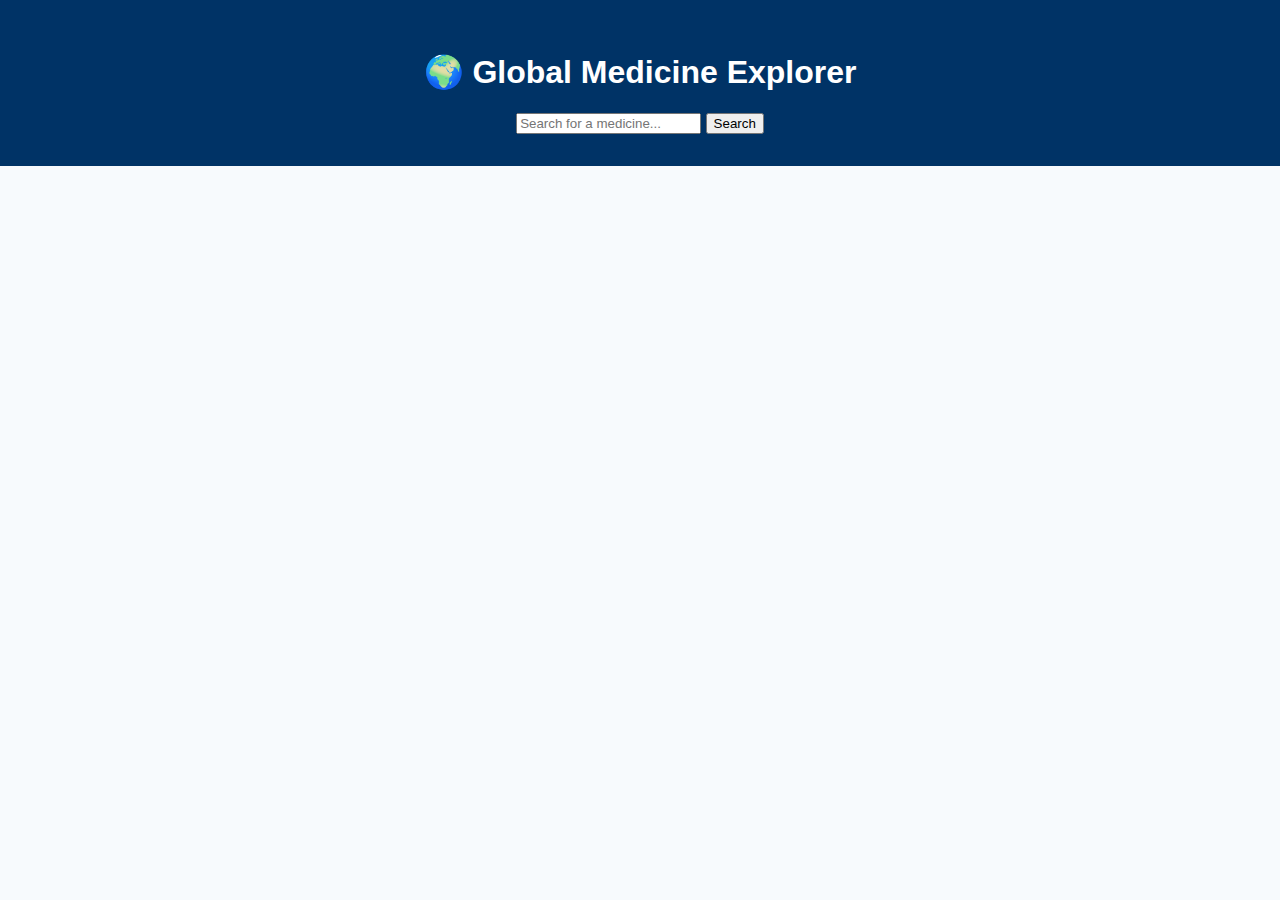
<file: src/index.html>
<!DOCTYPE html>
<html lang="en">
<head>
  <meta charset="UTF-8">
  <title>Global Medicine Explorer</title>
  <link rel="stylesheet" href="styles.css">
  <script defer src="app.js"></script>
</head>
<body>
  <header>
    <h1>🌍 Global Medicine Explorer</h1>
    <input type="text" id="searchInput" placeholder="Search for a medicine...">
    <button id="searchBtn">Search</button>
  </header>
  <main>
    <div id="medicineList"></div>
  </main>
</body>
</html>
</file>
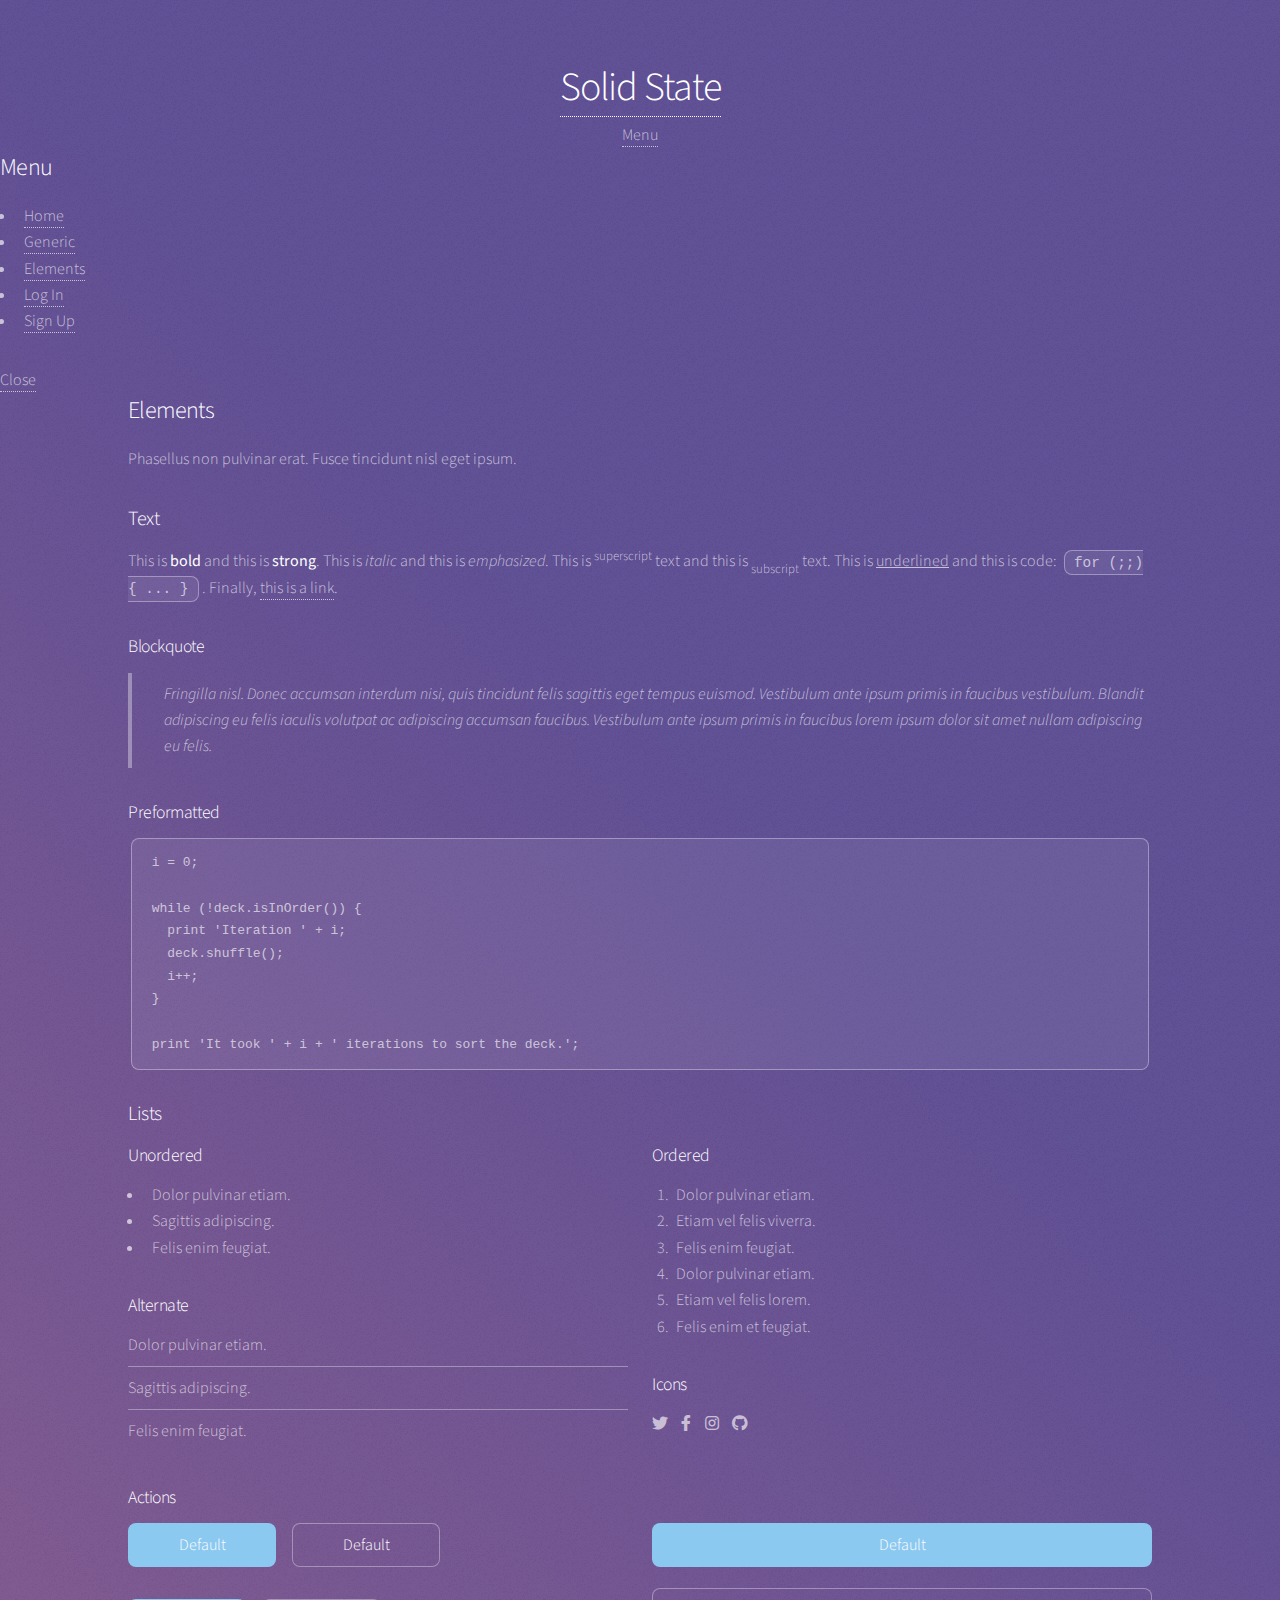
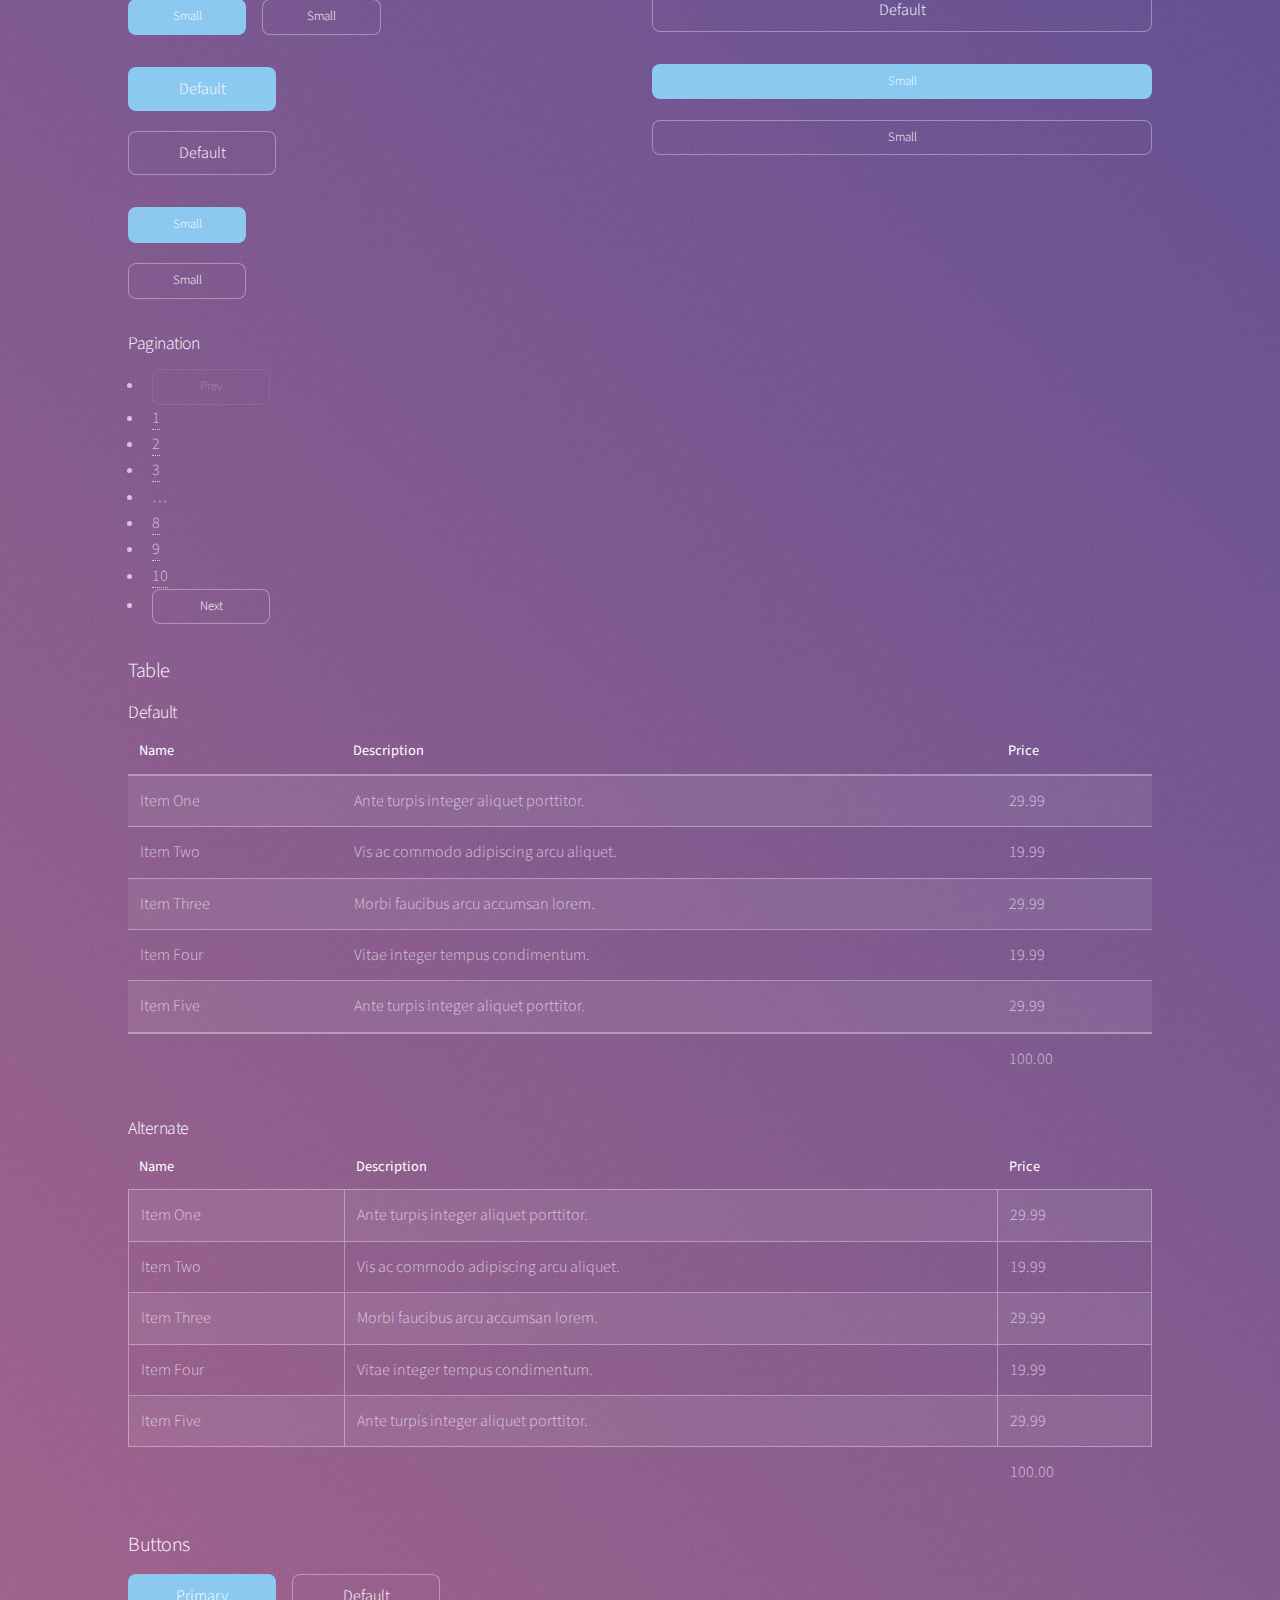
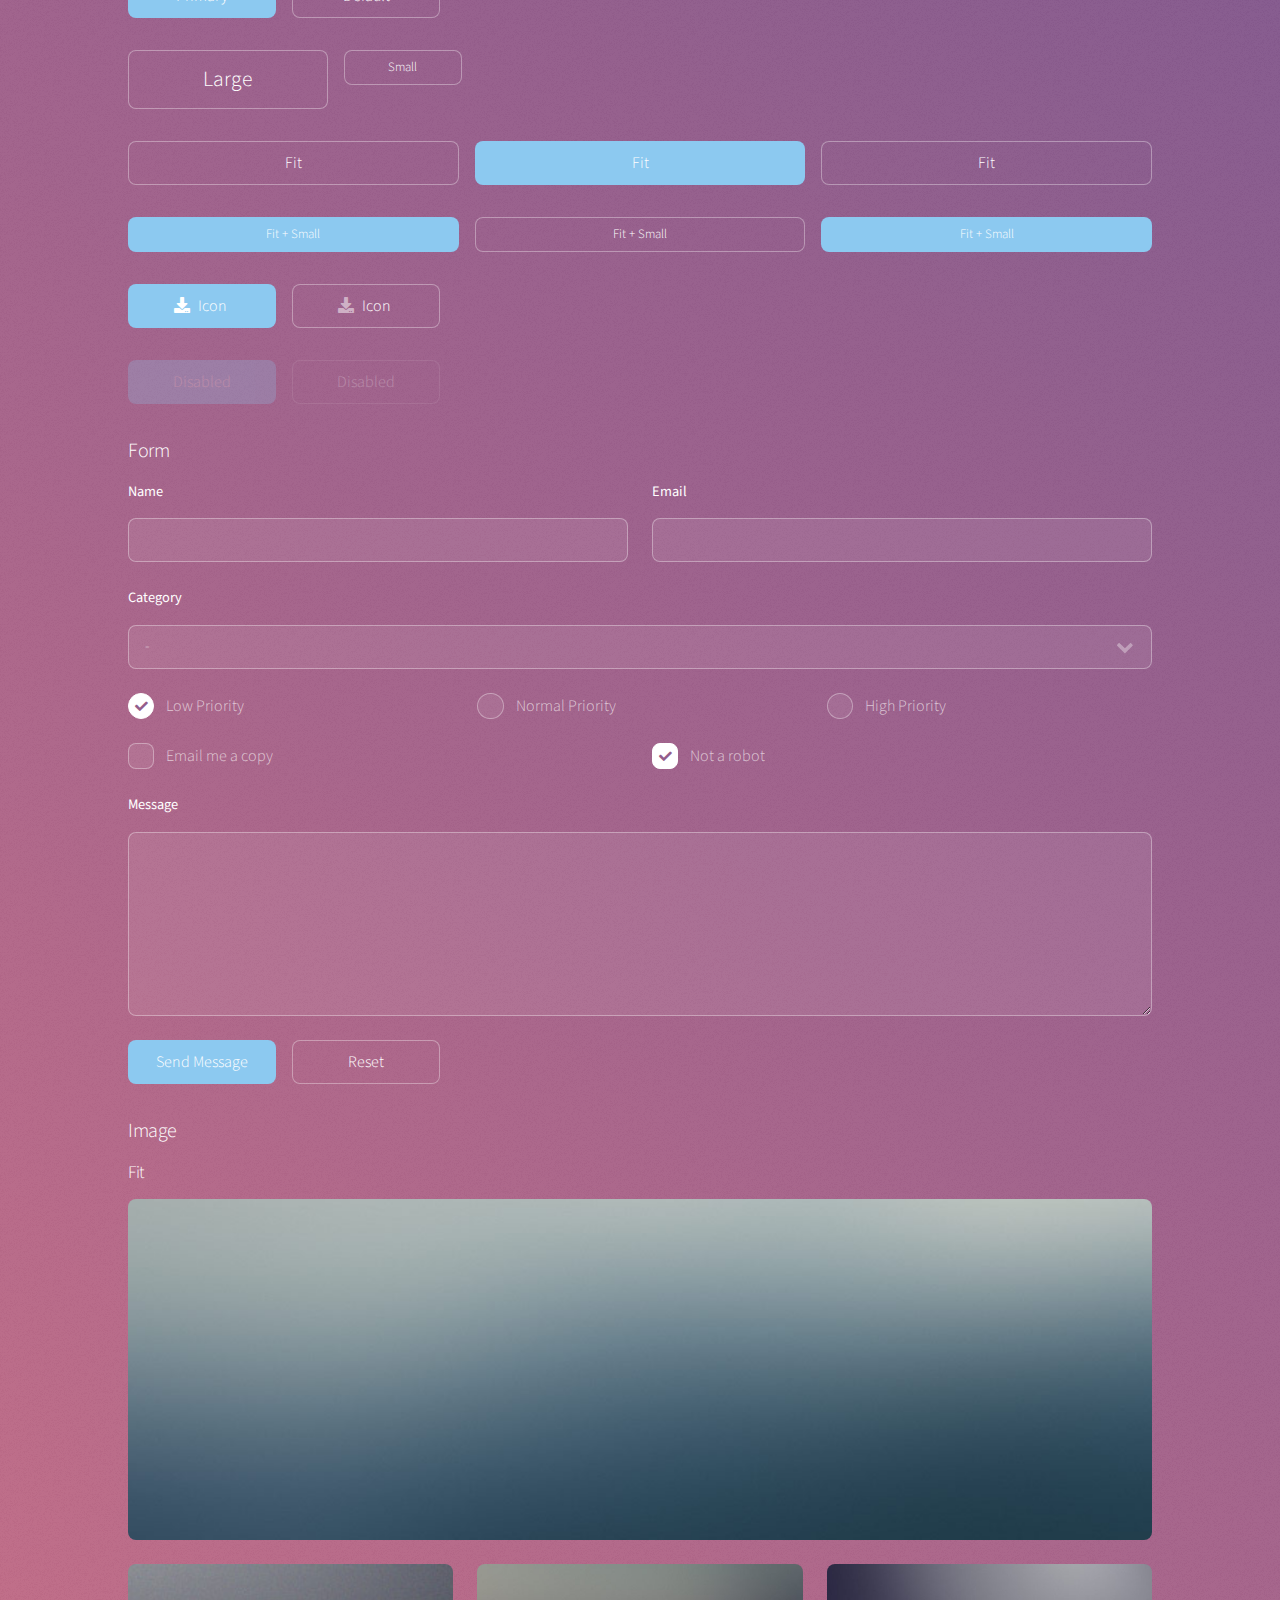
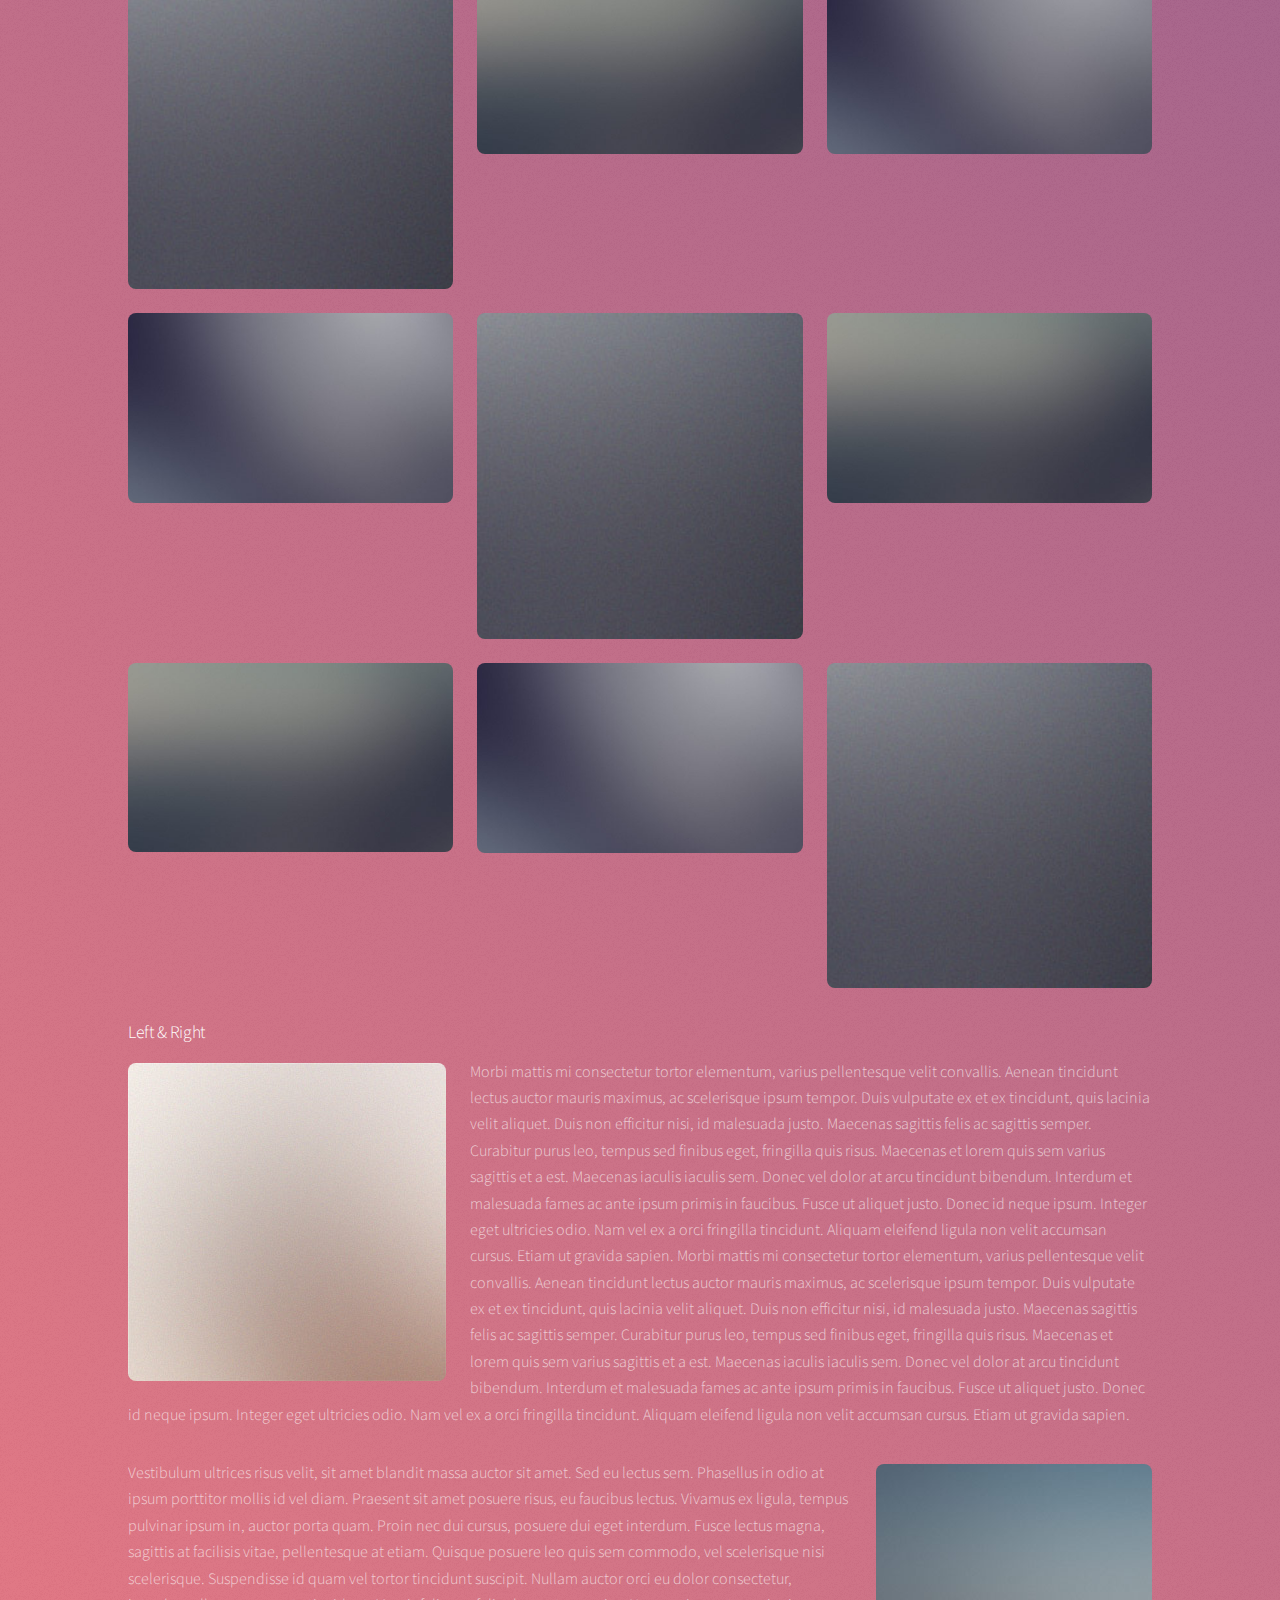
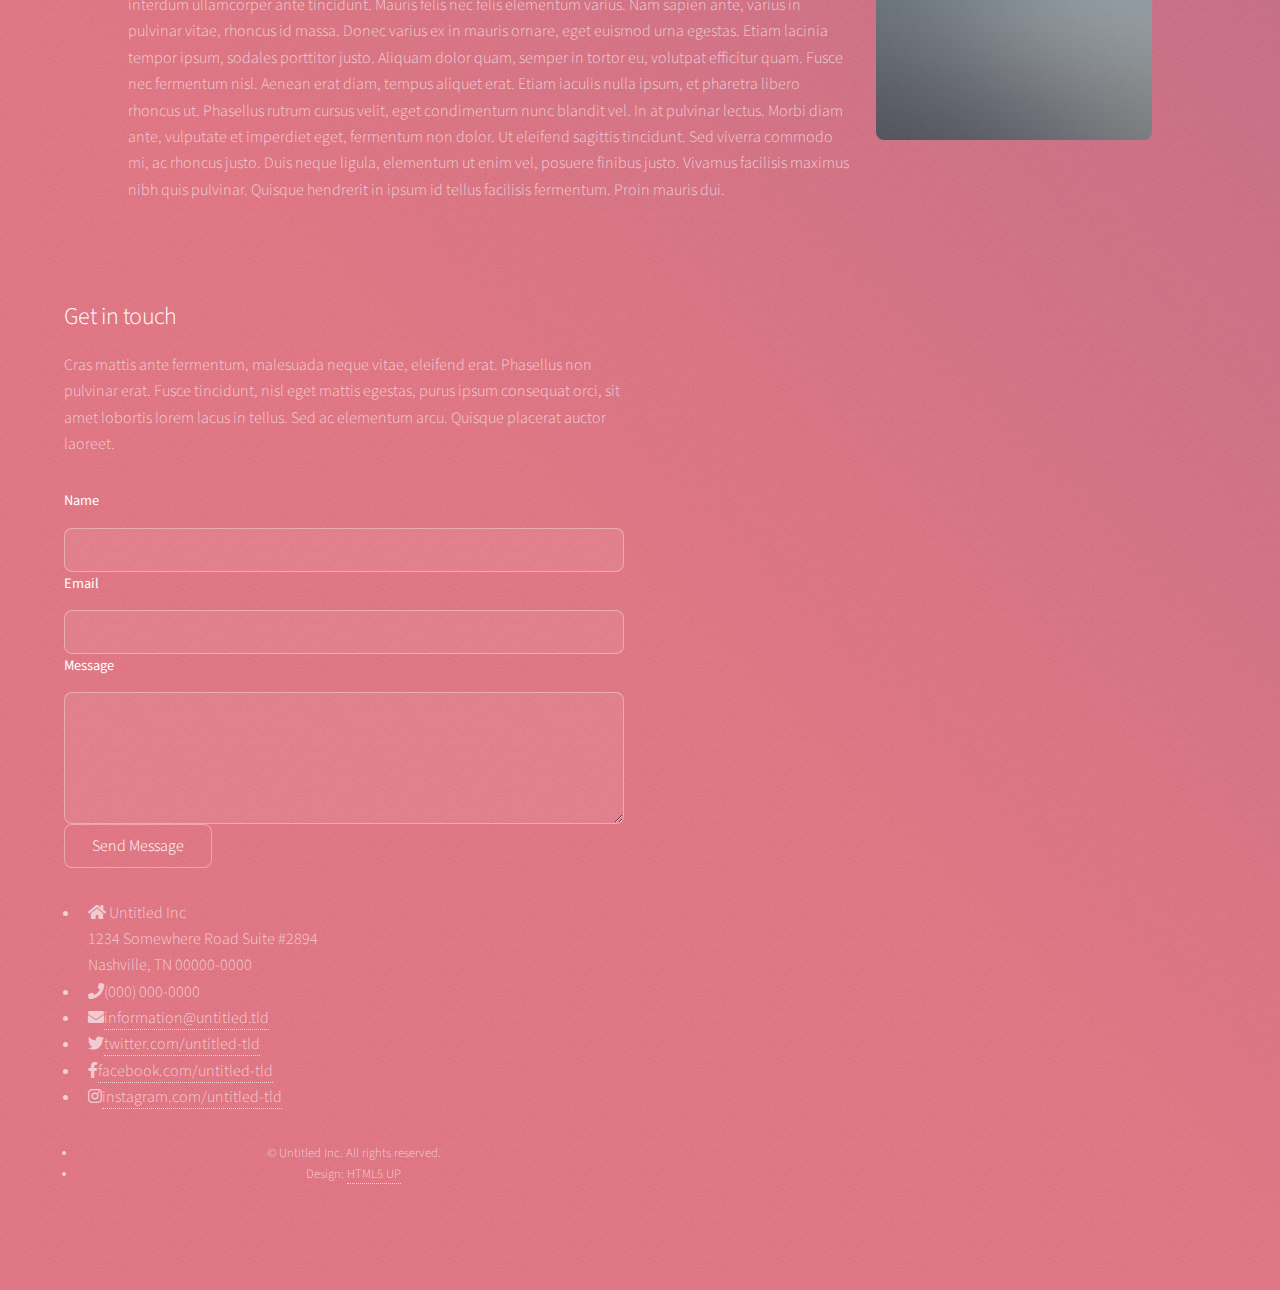
<file: elements.html>
<!DOCTYPE HTML>
<!--
	Solid State by HTML5 UP
	html5up.net | @ajlkn
	Free for personal and commercial use under the CCA 3.0 license (html5up.net/license)
-->
<html>
	<head>
		<title>Elements - Solid State by HTML5 UP</title>
		<meta charset="utf-8" />
		<meta name="viewport" content="width=device-width, initial-scale=1, user-scalable=no" />
		<link rel="stylesheet" href="assets/css/main.css" />
		<noscript><link rel="stylesheet" href="assets/css/noscript.css" /></noscript>
	</head>
	<body class="is-preload">

		<!-- Page Wrapper -->
			<div id="page-wrapper">

				<!-- Header -->
					<header id="header">
						<h1><a href="index.html">Solid State</a></h1>
						<nav>
							<a href="#menu">Menu</a>
						</nav>
					</header>

				<!-- Menu -->
					<nav id="menu">
						<div class="inner">
							<h2>Menu</h2>
							<ul class="links">
								<li><a href="index.html">Home</a></li>
								<li><a href="generic.html">Generic</a></li>
								<li><a href="elements.html">Elements</a></li>
								<li><a href="#">Log In</a></li>
								<li><a href="#">Sign Up</a></li>
							</ul>
							<a href="#" class="close">Close</a>
						</div>
					</nav>

				<!-- Wrapper -->
					<section id="wrapper">
						<header>
							<div class="inner">
								<h2>Elements</h2>
								<p>Phasellus non pulvinar erat. Fusce tincidunt nisl eget ipsum.</p>
							</div>
						</header>

						<!-- Content -->
							<div class="wrapper">
								<div class="inner">

									<section>
										<h3 class="major">Text</h3>
										<p>This is <b>bold</b> and this is <strong>strong</strong>. This is <i>italic</i> and this is <em>emphasized</em>.
										This is <sup>superscript</sup> text and this is <sub>subscript</sub> text.
										This is <u>underlined</u> and this is code: <code>for (;;) { ... }</code>. Finally, <a href="#">this is a link</a>.</p>
										<h4>Blockquote</h4>
										<blockquote>Fringilla nisl. Donec accumsan interdum nisi, quis tincidunt felis sagittis eget tempus euismod. Vestibulum ante ipsum primis in faucibus vestibulum. Blandit adipiscing eu felis iaculis volutpat ac adipiscing accumsan faucibus. Vestibulum ante ipsum primis in faucibus lorem ipsum dolor sit amet nullam adipiscing eu felis.</blockquote>
										<h4>Preformatted</h4>
										<pre><code>i = 0;

while (!deck.isInOrder()) {
  print 'Iteration ' + i;
  deck.shuffle();
  i++;
}

print 'It took ' + i + ' iterations to sort the deck.';</code></pre>
									</section>

									<section>
										<h3 class="major">Lists</h3>
										<div class="row">
											<div class="col-6 col-12-medium">
												<h4>Unordered</h4>
												<ul>
													<li>Dolor pulvinar etiam.</li>
													<li>Sagittis adipiscing.</li>
													<li>Felis enim feugiat.</li>
												</ul>
												<h4>Alternate</h4>
												<ul class="alt">
													<li>Dolor pulvinar etiam.</li>
													<li>Sagittis adipiscing.</li>
													<li>Felis enim feugiat.</li>
												</ul>
											</div>
											<div class="col-6 col-12-medium">
												<h4>Ordered</h4>
												<ol>
													<li>Dolor pulvinar etiam.</li>
													<li>Etiam vel felis viverra.</li>
													<li>Felis enim feugiat.</li>
													<li>Dolor pulvinar etiam.</li>
													<li>Etiam vel felis lorem.</li>
													<li>Felis enim et feugiat.</li>
												</ol>
												<h4>Icons</h4>
												<ul class="icons">
													<li><a href="#" class="icon brands fa-twitter"><span class="label">Twitter</span></a></li>
													<li><a href="#" class="icon brands fa-facebook-f"><span class="label">Facebook</span></a></li>
													<li><a href="#" class="icon brands fa-instagram"><span class="label">Instagram</span></a></li>
													<li><a href="#" class="icon brands fa-github"><span class="label">Github</span></a></li>
												</ul>
											</div>
										</div>
										<h4>Actions</h4>
										<div class="row">
											<div class="col-6 col-12-medium">
												<ul class="actions">
													<li><a href="#" class="button primary">Default</a></li>
													<li><a href="#" class="button">Default</a></li>
												</ul>
												<ul class="actions small">
													<li><a href="#" class="button primary small">Small</a></li>
													<li><a href="#" class="button small">Small</a></li>
												</ul>
												<ul class="actions stacked">
													<li><a href="#" class="button primary">Default</a></li>
													<li><a href="#" class="button">Default</a></li>
												</ul>
												<ul class="actions stacked small">
													<li><a href="#" class="button primary small">Small</a></li>
													<li><a href="#" class="button small">Small</a></li>
												</ul>
											</div>
											<div class="col-6 col-12-medium">
												<ul class="actions stacked">
													<li><a href="#" class="button primary fit">Default</a></li>
													<li><a href="#" class="button fit">Default</a></li>
												</ul>
												<ul class="actions stacked small">
													<li><a href="#" class="button primary small fit">Small</a></li>
													<li><a href="#" class="button small fit">Small</a></li>
												</ul>
											</div>
										</div>
										<h4>Pagination</h4>
										<ul class="pagination">
											<li><span class="button small disabled">Prev</span></li>
											<li><a href="#" class="page active">1</a></li>
											<li><a href="#" class="page">2</a></li>
											<li><a href="#" class="page">3</a></li>
											<li><span>&hellip;</span></li>
											<li><a href="#" class="page">8</a></li>
											<li><a href="#" class="page">9</a></li>
											<li><a href="#" class="page">10</a></li>
											<li><a href="#" class="button small">Next</a></li>
										</ul>
									</section>

									<section>
										<h3 class="major">Table</h3>
										<h4>Default</h4>
										<div class="table-wrapper">
											<table>
												<thead>
													<tr>
														<th>Name</th>
														<th>Description</th>
														<th>Price</th>
													</tr>
												</thead>
												<tbody>
													<tr>
														<td>Item One</td>
														<td>Ante turpis integer aliquet porttitor.</td>
														<td>29.99</td>
													</tr>
													<tr>
														<td>Item Two</td>
														<td>Vis ac commodo adipiscing arcu aliquet.</td>
														<td>19.99</td>
													</tr>
													<tr>
														<td>Item Three</td>
														<td> Morbi faucibus arcu accumsan lorem.</td>
														<td>29.99</td>
													</tr>
													<tr>
														<td>Item Four</td>
														<td>Vitae integer tempus condimentum.</td>
														<td>19.99</td>
													</tr>
													<tr>
														<td>Item Five</td>
														<td>Ante turpis integer aliquet porttitor.</td>
														<td>29.99</td>
													</tr>
												</tbody>
												<tfoot>
													<tr>
														<td colspan="2"></td>
														<td>100.00</td>
													</tr>
												</tfoot>
											</table>
										</div>

										<h4>Alternate</h4>
										<div class="table-wrapper">
											<table class="alt">
												<thead>
													<tr>
														<th>Name</th>
														<th>Description</th>
														<th>Price</th>
													</tr>
												</thead>
												<tbody>
													<tr>
														<td>Item One</td>
														<td>Ante turpis integer aliquet porttitor.</td>
														<td>29.99</td>
													</tr>
													<tr>
														<td>Item Two</td>
														<td>Vis ac commodo adipiscing arcu aliquet.</td>
														<td>19.99</td>
													</tr>
													<tr>
														<td>Item Three</td>
														<td> Morbi faucibus arcu accumsan lorem.</td>
														<td>29.99</td>
													</tr>
													<tr>
														<td>Item Four</td>
														<td>Vitae integer tempus condimentum.</td>
														<td>19.99</td>
													</tr>
													<tr>
														<td>Item Five</td>
														<td>Ante turpis integer aliquet porttitor.</td>
														<td>29.99</td>
													</tr>
												</tbody>
												<tfoot>
													<tr>
														<td colspan="2"></td>
														<td>100.00</td>
													</tr>
												</tfoot>
											</table>
										</div>
									</section>

									<section>
										<h3 class="major">Buttons</h3>
										<ul class="actions">
											<li><a href="#" class="button primary">Primary</a></li>
											<li><a href="#" class="button">Default</a></li>
										</ul>
										<ul class="actions">
											<li><a href="#" class="button large">Large</a></li>
											<li><a href="#" class="button small">Small</a></li>
										</ul>
										<ul class="actions fit">
											<li><a href="#" class="button fit">Fit</a></li>
											<li><a href="#" class="button primary fit">Fit</a></li>
											<li><a href="#" class="button fit">Fit</a></li>
										</ul>
										<ul class="actions fit small">
											<li><a href="#" class="button primary fit small">Fit + Small</a></li>
											<li><a href="#" class="button fit small">Fit + Small</a></li>
											<li><a href="#" class="button primary fit small">Fit + Small</a></li>
										</ul>
										<ul class="actions">
											<li><a href="#" class="button primary icon solid fa-download">Icon</a></li>
											<li><a href="#" class="button icon solid fa-download">Icon</a></li>
										</ul>
										<ul class="actions">
											<li><span class="button primary disabled">Disabled</span></li>
											<li><span class="button disabled">Disabled</span></li>
										</ul>
									</section>

									<section>
										<h3 class="major">Form</h3>
										<form method="post" action="#">
											<div class="row gtr-uniform">
												<div class="col-6 col-12-xsmall">
													<label for="demo-name">Name</label>
													<input type="text" name="demo-name" id="demo-name" value="" />
												</div>
												<div class="col-6 col-12-xsmall">
													<label for="demo-email">Email</label>
													<input type="email" name="demo-email" id="demo-email" value="" />
												</div>
												<div class="col-12">
													<label for="demo-category">Category</label>
													<select name="demo-category" id="demo-category">
														<option value="">-</option>
														<option value="1">Manufacturing</option>
														<option value="1">Shipping</option>
														<option value="1">Administration</option>
														<option value="1">Human Resources</option>
													</select>
												</div>
												<div class="col-4 col-12-small">
													<input type="radio" id="demo-priority-low" name="demo-priority" checked>
													<label for="demo-priority-low">Low Priority</label>
												</div>
												<div class="col-4 col-12-small">
													<input type="radio" id="demo-priority-normal" name="demo-priority">
													<label for="demo-priority-normal">Normal Priority</label>
												</div>
												<div class="col-4 col-12-small">
													<input type="radio" id="demo-priority-high" name="demo-priority">
													<label for="demo-priority-high">High Priority</label>
												</div>
												<div class="col-6 col-12-small">
													<input type="checkbox" id="demo-copy" name="demo-copy">
													<label for="demo-copy">Email me a copy</label>
												</div>
												<div class="col-6 col-12-small">
													<input type="checkbox" id="demo-human" name="demo-human" checked>
													<label for="demo-human">Not a robot</label>
												</div>
												<div class="col-12">
													<label for="demo-message">Message</label>
													<textarea name="demo-message" id="demo-message" rows="6"></textarea>
												</div>
												<div class="col-12">
													<ul class="actions">
														<li><input type="submit" value="Send Message" class="primary" /></li>
														<li><input type="reset" value="Reset" /></li>
													</ul>
												</div>
											</div>
										</form>
									</section>

									<section>
										<h3 class="major">Image</h3>
										<h4>Fit</h4>
										<div class="box alt">
											<div class="row gtr-uniform">
												<div class="col-12"><span class="image fit"><img src="images/pic08.jpg" alt="" /></span></div>
												<div class="col-4"><span class="image fit"><img src="images/pic05.jpg" alt="" /></span></div>
												<div class="col-4"><span class="image fit"><img src="images/pic06.jpg" alt="" /></span></div>
												<div class="col-4"><span class="image fit"><img src="images/pic07.jpg" alt="" /></span></div>
												<div class="col-4"><span class="image fit"><img src="images/pic07.jpg" alt="" /></span></div>
												<div class="col-4"><span class="image fit"><img src="images/pic05.jpg" alt="" /></span></div>
												<div class="col-4"><span class="image fit"><img src="images/pic06.jpg" alt="" /></span></div>
												<div class="col-4"><span class="image fit"><img src="images/pic06.jpg" alt="" /></span></div>
												<div class="col-4"><span class="image fit"><img src="images/pic07.jpg" alt="" /></span></div>
												<div class="col-4"><span class="image fit"><img src="images/pic05.jpg" alt="" /></span></div>
											</div>
										</div>
										<h4>Left &amp; Right</h4>
										<p><span class="image left"><img src="images/pic01.jpg" alt="" /></span>Morbi mattis mi consectetur tortor elementum, varius pellentesque velit convallis. Aenean tincidunt lectus auctor mauris maximus, ac scelerisque ipsum tempor. Duis vulputate ex et ex tincidunt, quis lacinia velit aliquet. Duis non efficitur nisi, id malesuada justo. Maecenas sagittis felis ac sagittis semper. Curabitur purus leo, tempus sed finibus eget, fringilla quis risus. Maecenas et lorem quis sem varius sagittis et a est. Maecenas iaculis iaculis sem. Donec vel dolor at arcu tincidunt bibendum. Interdum et malesuada fames ac ante ipsum primis in faucibus. Fusce ut aliquet justo. Donec id neque ipsum. Integer eget ultricies odio. Nam vel ex a orci fringilla tincidunt. Aliquam eleifend ligula non velit accumsan cursus. Etiam ut gravida sapien. Morbi mattis mi consectetur tortor elementum, varius pellentesque velit convallis. Aenean tincidunt lectus auctor mauris maximus, ac scelerisque ipsum tempor. Duis vulputate ex et ex tincidunt, quis lacinia velit aliquet. Duis non efficitur nisi, id malesuada justo. Maecenas sagittis felis ac sagittis semper. Curabitur purus leo, tempus sed finibus eget, fringilla quis risus. Maecenas et lorem quis sem varius sagittis et a est. Maecenas iaculis iaculis sem. Donec vel dolor at arcu tincidunt bibendum. Interdum et malesuada fames ac ante ipsum primis in faucibus. Fusce ut aliquet justo. Donec id neque ipsum. Integer eget ultricies odio. Nam vel ex a orci fringilla tincidunt. Aliquam eleifend ligula non velit accumsan cursus. Etiam ut gravida sapien.</p>
										<p><span class="image right"><img src="images/pic02.jpg" alt="" /></span>Vestibulum ultrices risus velit, sit amet blandit massa auctor sit amet. Sed eu lectus sem. Phasellus in odio at ipsum porttitor mollis id vel diam. Praesent sit amet posuere risus, eu faucibus lectus. Vivamus ex ligula, tempus pulvinar ipsum in, auctor porta quam. Proin nec dui cursus, posuere dui eget interdum. Fusce lectus magna, sagittis at facilisis vitae, pellentesque at etiam. Quisque posuere leo quis sem commodo, vel scelerisque nisi scelerisque. Suspendisse id quam vel tortor tincidunt suscipit. Nullam auctor orci eu dolor consectetur, interdum ullamcorper ante tincidunt. Mauris felis nec felis elementum varius. Nam sapien ante, varius in pulvinar vitae, rhoncus id massa. Donec varius ex in mauris ornare, eget euismod urna egestas. Etiam lacinia tempor ipsum, sodales porttitor justo. Aliquam dolor quam, semper in tortor eu, volutpat efficitur quam. Fusce nec fermentum nisl. Aenean erat diam, tempus aliquet erat. Etiam iaculis nulla ipsum, et pharetra libero rhoncus ut. Phasellus rutrum cursus velit, eget condimentum nunc blandit vel. In at pulvinar lectus. Morbi diam ante, vulputate et imperdiet eget, fermentum non dolor. Ut eleifend sagittis tincidunt. Sed viverra commodo mi, ac rhoncus justo. Duis neque ligula, elementum ut enim vel, posuere finibus justo. Vivamus facilisis maximus nibh quis pulvinar. Quisque hendrerit in ipsum id tellus facilisis fermentum. Proin mauris dui.</p>
									</section>

								</div>
							</div>

					</section>

				<!-- Footer -->
					<section id="footer">
						<div class="inner">
							<h2 class="major">Get in touch</h2>
							<p>Cras mattis ante fermentum, malesuada neque vitae, eleifend erat. Phasellus non pulvinar erat. Fusce tincidunt, nisl eget mattis egestas, purus ipsum consequat orci, sit amet lobortis lorem lacus in tellus. Sed ac elementum arcu. Quisque placerat auctor laoreet.</p>
							<form method="post" action="#">
								<div class="fields">
									<div class="field">
										<label for="name">Name</label>
										<input type="text" name="name" id="name" />
									</div>
									<div class="field">
										<label for="email">Email</label>
										<input type="email" name="email" id="email" />
									</div>
									<div class="field">
										<label for="message">Message</label>
										<textarea name="message" id="message" rows="4"></textarea>
									</div>
								</div>
								<ul class="actions">
									<li><input type="submit" value="Send Message" /></li>
								</ul>
							</form>
							<ul class="contact">
								<li class="icon solid fa-home">
									Untitled Inc<br />
									1234 Somewhere Road Suite #2894<br />
									Nashville, TN 00000-0000
								</li>
								<li class="icon solid fa-phone">(000) 000-0000</li>
								<li class="icon solid fa-envelope"><a href="#">information@untitled.tld</a></li>
								<li class="icon brands fa-twitter"><a href="#">twitter.com/untitled-tld</a></li>
								<li class="icon brands fa-facebook-f"><a href="#">facebook.com/untitled-tld</a></li>
								<li class="icon brands fa-instagram"><a href="#">instagram.com/untitled-tld</a></li>
							</ul>
							<ul class="copyright">
								<li>&copy; Untitled Inc. All rights reserved.</li><li>Design: <a href="http://html5up.net">HTML5 UP</a></li>
							</ul>
						</div>
					</section>

			</div>

		<!-- Scripts -->
			<script src="assets/js/jquery.min.js"></script>
			<script src="assets/js/jquery.scrollex.min.js"></script>
			<script src="assets/js/browser.min.js"></script>
			<script src="assets/js/breakpoints.min.js"></script>
			<script src="assets/js/util.js"></script>
			<script src="assets/js/main.js"></script>

	</body>
</html>
</file>
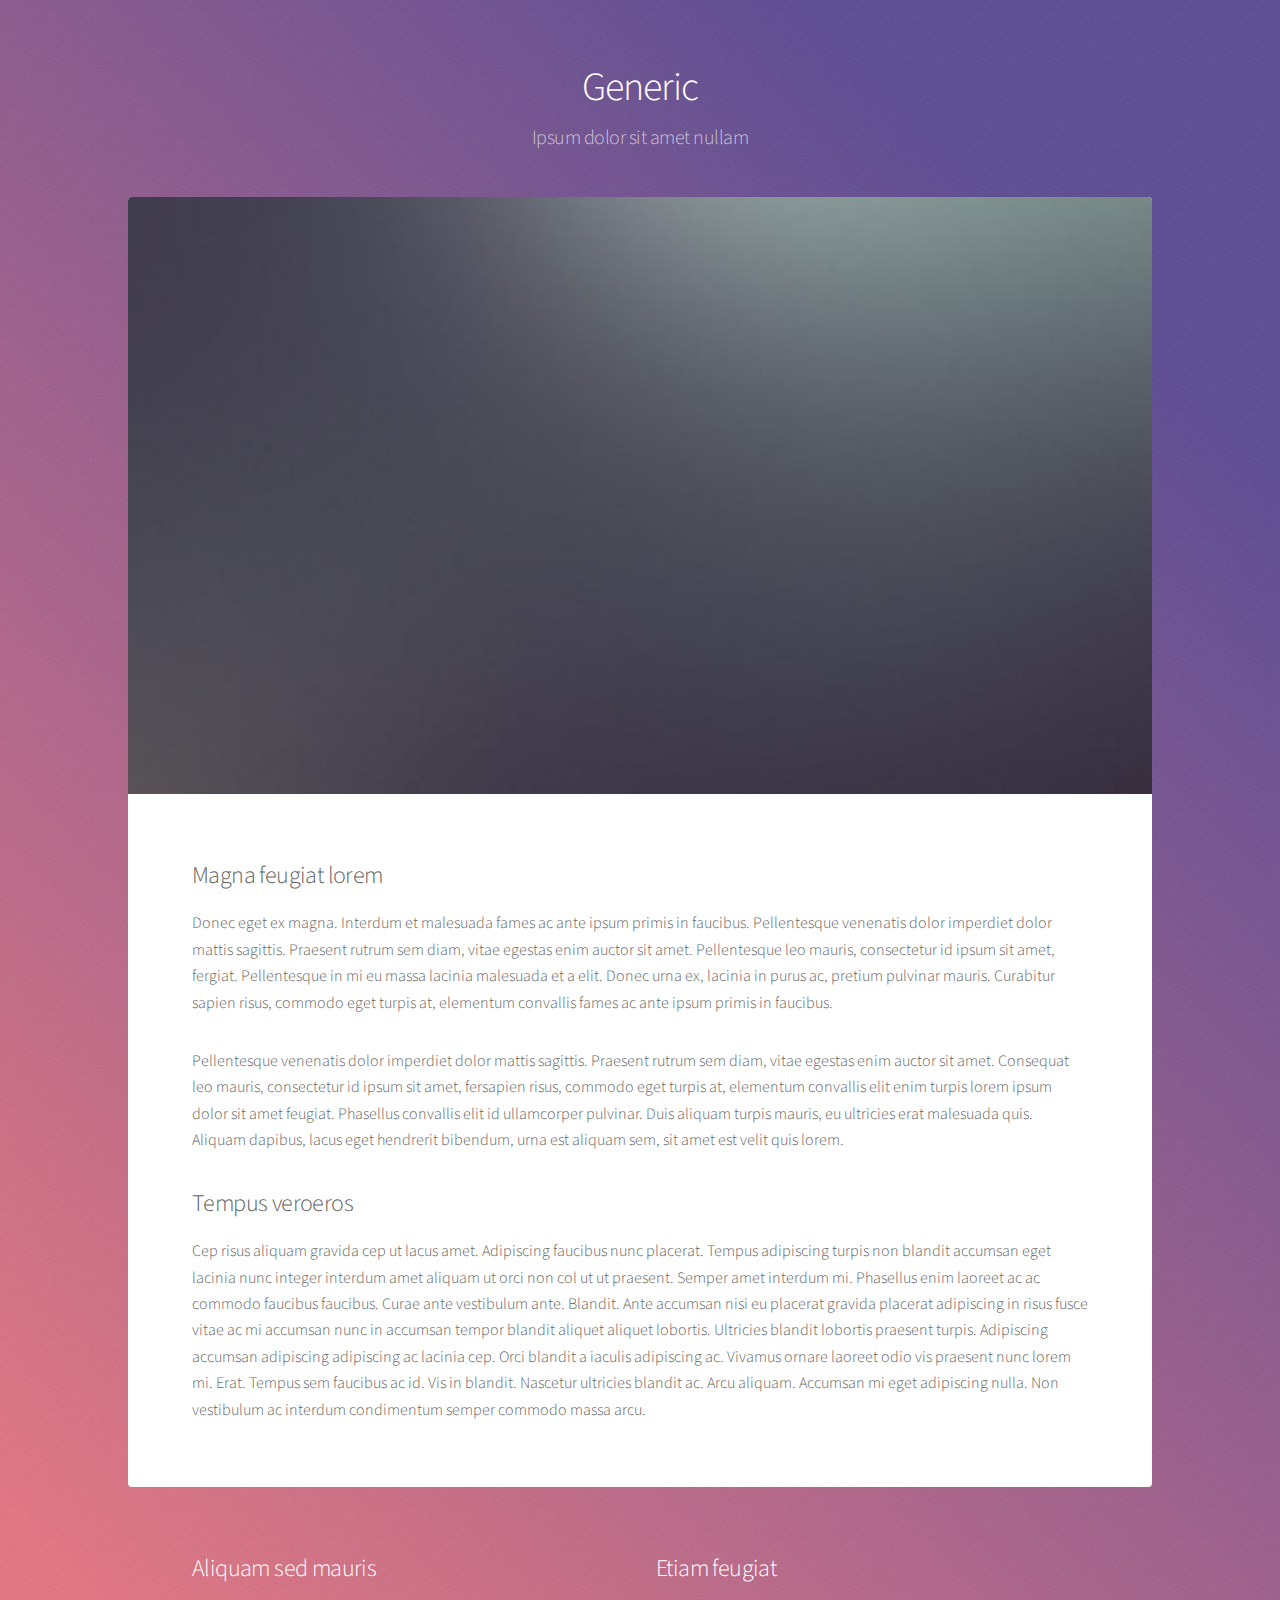
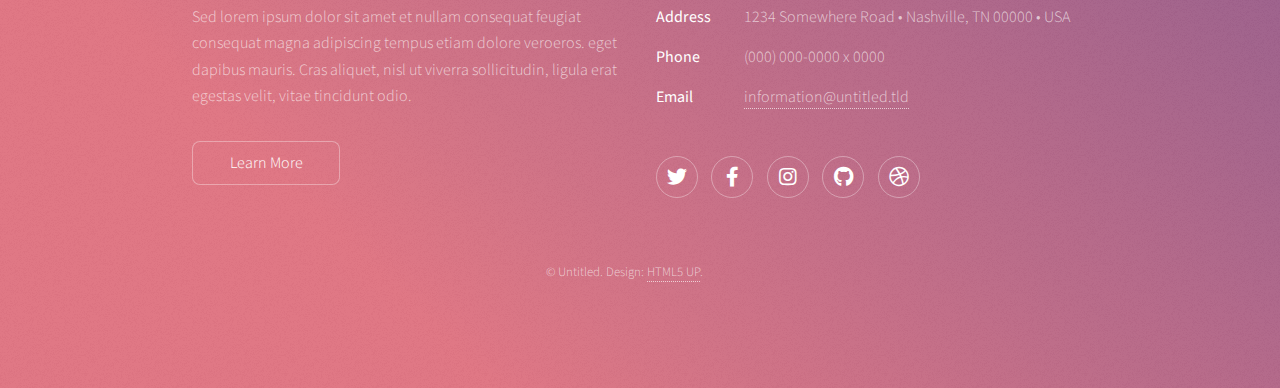
<file: generic.html>
<!DOCTYPE HTML>
<!--
	Stellar by HTML5 UP
	html5up.net | @ajlkn
	Free for personal and commercial use under the CCA 3.0 license (html5up.net/license)
-->
<html>
	<head>
		<title>Generic - Stellar by HTML5 UP</title>
		<meta charset="utf-8" />
		<meta name="viewport" content="width=device-width, initial-scale=1, user-scalable=no" />
		<link rel="stylesheet" href="assets/css/main.css" />
		<noscript><link rel="stylesheet" href="assets/css/noscript.css" /></noscript>
	</head>
	<body class="is-preload">

		<!-- Wrapper -->
			<div id="wrapper">

				<!-- Header -->
					<header id="header">
						<h1>Generic</h1>
						<p>Ipsum dolor sit amet nullam</p>
					</header>

				<!-- Main -->
					<div id="main">

						<!-- Content -->
							<section id="content" class="main">
								<span class="image main"><img src="images/pic04.jpg" alt="" /></span>
								<h2>Magna feugiat lorem</h2>
								<p>Donec eget ex magna. Interdum et malesuada fames ac ante ipsum primis in faucibus. Pellentesque venenatis dolor imperdiet dolor mattis sagittis. Praesent rutrum sem diam, vitae egestas enim auctor sit amet. Pellentesque leo mauris, consectetur id ipsum sit amet, fergiat. Pellentesque in mi eu massa lacinia malesuada et a elit. Donec urna ex, lacinia in purus ac, pretium pulvinar mauris. Curabitur sapien risus, commodo eget turpis at, elementum convallis fames ac ante ipsum primis in faucibus.</p>
								<p>Pellentesque venenatis dolor imperdiet dolor mattis sagittis. Praesent rutrum sem diam, vitae egestas enim auctor sit amet. Consequat leo mauris, consectetur id ipsum sit amet, fersapien risus, commodo eget turpis at, elementum convallis elit enim turpis lorem ipsum dolor sit amet feugiat. Phasellus convallis elit id ullamcorper pulvinar. Duis aliquam turpis mauris, eu ultricies erat malesuada quis. Aliquam dapibus, lacus eget hendrerit bibendum, urna est aliquam sem, sit amet est velit quis lorem.</p>
								<h2>Tempus veroeros</h2>
								<p>Cep risus aliquam gravida cep ut lacus amet. Adipiscing faucibus nunc placerat. Tempus adipiscing turpis non blandit accumsan eget lacinia nunc integer interdum amet aliquam ut orci non col ut ut praesent. Semper amet interdum mi. Phasellus enim laoreet ac ac commodo faucibus faucibus. Curae ante vestibulum ante. Blandit. Ante accumsan nisi eu placerat gravida placerat adipiscing in risus fusce vitae ac mi accumsan nunc in accumsan tempor blandit aliquet aliquet lobortis. Ultricies blandit lobortis praesent turpis. Adipiscing accumsan adipiscing adipiscing ac lacinia cep. Orci blandit a iaculis adipiscing ac. Vivamus ornare laoreet odio vis praesent nunc lorem mi. Erat. Tempus sem faucibus ac id. Vis in blandit. Nascetur ultricies blandit ac. Arcu aliquam. Accumsan mi eget adipiscing nulla. Non vestibulum ac interdum condimentum semper commodo massa arcu.</p>
							</section>

					</div>

				<!-- Footer -->
					<footer id="footer">
						<section>
							<h2>Aliquam sed mauris</h2>
							<p>Sed lorem ipsum dolor sit amet et nullam consequat feugiat consequat magna adipiscing tempus etiam dolore veroeros. eget dapibus mauris. Cras aliquet, nisl ut viverra sollicitudin, ligula erat egestas velit, vitae tincidunt odio.</p>
							<ul class="actions">
								<li><a href="#" class="button">Learn More</a></li>
							</ul>
						</section>
						<section>
							<h2>Etiam feugiat</h2>
							<dl class="alt">
								<dt>Address</dt>
								<dd>1234 Somewhere Road &bull; Nashville, TN 00000 &bull; USA</dd>
								<dt>Phone</dt>
								<dd>(000) 000-0000 x 0000</dd>
								<dt>Email</dt>
								<dd><a href="#">information@untitled.tld</a></dd>
							</dl>
							<ul class="icons">
								<li><a href="#" class="icon brands fa-twitter alt"><span class="label">Twitter</span></a></li>
								<li><a href="#" class="icon brands fa-facebook-f alt"><span class="label">Facebook</span></a></li>
								<li><a href="#" class="icon brands fa-instagram alt"><span class="label">Instagram</span></a></li>
								<li><a href="#" class="icon brands fa-github alt"><span class="label">GitHub</span></a></li>
								<li><a href="#" class="icon brands fa-dribbble alt"><span class="label">Dribbble</span></a></li>
							</ul>
						</section>
						<p class="copyright">&copy; Untitled. Design: <a href="https://html5up.net">HTML5 UP</a>.</p>
					</footer>

			</div>

		<!-- Scripts -->
			<script src="assets/js/jquery.min.js"></script>
			<script src="assets/js/jquery.scrollex.min.js"></script>
			<script src="assets/js/jquery.scrolly.min.js"></script>
			<script src="assets/js/browser.min.js"></script>
			<script src="assets/js/breakpoints.min.js"></script>
			<script src="assets/js/util.js"></script>
			<script src="assets/js/main.js"></script>

	</body>
</html>
</file>
<file: src/styles.css>
body { font-family: Arial, sans-serif; background: #f7fafd; margin: 0; }
header { background: #003366; color: #fff; padding: 2rem; text-align: center; }
#medicineList { display: flex; flex-wrap: wrap; gap: 1rem; padding: 2rem; }
.medicine-card { background: #fff; border-radius: 12px; box-shadow: 0 2px 8px #aaa2; padding: 1rem; flex: 1 1 240px; max-width: 320px; }
.medicine-card a { color: #003366; text-decoration: none; }
</file>
<file: assets/css/noscript.css>
/*
	Stellar by HTML5 UP
	html5up.net | @ajlkn
	Free for personal and commercial use under the CCA 3.0 license (html5up.net/license)
*/

/* Header */

	body.is-preload #header.alt > * {
		opacity: 1;
	}

	body.is-preload #header.alt .logo {
		-moz-transform: none;
		-webkit-transform: none;
		-ms-transform: none;
		transform: none;
	}
</file>
<file: assets/css/main.css>
@import url(fontawesome-all.min.css);
@import 'https://fonts.googleapis.com/css?family=Source+Sans+Pro:300,400';

/*
	Stellar by HTML5 UP
	html5up.net | @ajlkn
	Free for personal and commercial use under the CCA 3.0 license (html5up.net/license)
*/

html, body, div, span, applet, object,
iframe, h1, h2, h3, h4, h5, h6, p, blockquote,
pre, a, abbr, acronym, address, big, cite,
code, del, dfn, em, img, ins, kbd, q, s, samp,
small, strike, strong, sub, sup, tt, var, b,
u, i, center, dl, dt, dd, ol, ul, li, fieldset,
form, label, legend, table, caption, tbody,
tfoot, thead, tr, th, td, article, aside,
canvas, details, embed, figure, figcaption,
footer, header, hgroup, menu, nav, output, ruby,
section, summary, time, mark, audio, video {
	margin: 0;
	padding: 0;
	border: 0;
	font-size: 100%;
	font: inherit;
	vertical-align: baseline;}

article, aside, details, figcaption, figure,
footer, header, hgroup, menu, nav, section {
	display: block;}

body {
	line-height: 1;
}

ol, ul {
	list-style: none;
}

blockquote, q {
	quotes: none;
}

	blockquote:before, blockquote:after, q:before, q:after {
		content: '';
		content: none;
	}

table {
	border-collapse: collapse;
	border-spacing: 0;
}

body {
	-webkit-text-size-adjust: none;
}

mark {
	background-color: transparent;
	color: inherit;
}

input::-moz-focus-inner {
	border: 0;
	padding: 0;
}

input, select, textarea {
	-moz-appearance: none;
	-webkit-appearance: none;
	-ms-appearance: none;
	appearance: none;
}

/* Basic */

	@-ms-viewport {
		width: device-width;
	}

	body {
		-ms-overflow-style: scrollbar;
	}

	@media screen and (max-width: 480px) {

		html, body {
			min-width: 320px;
		}

	}

	html {
		box-sizing: border-box;
	}

	*, *:before, *:after {
		box-sizing: inherit;
	}

	body {
		background-color: #935d8c;
		background-image: url("images/overlay.png"), -moz-linear-gradient(45deg, #e37682 15%, #5f4d93 85%);
		background-image: url("images/overlay.png"), -webkit-linear-gradient(45deg, #e37682 15%, #5f4d93 85%);
		background-image: url("images/overlay.png"), -ms-linear-gradient(45deg, #e37682 15%, #5f4d93 85%);
		background-image: url("images/overlay.png"), linear-gradient(45deg, #e37682 15%, #5f4d93 85%);
	}

		body.is-preload *, body.is-preload *:before, body.is-preload *:after {
			-moz-animation: none !important;
			-webkit-animation: none !important;
			-ms-animation: none !important;
			animation: none !important;
			-moz-transition: none !important;
			-webkit-transition: none !important;
			-ms-transition: none !important;
			transition: none !important;
		}

/* Type */

	body {
		background-color: #935d8c;
		color: rgba(255, 255, 255, 0.65);
	}

	body, input, select, textarea {
		font-family: "Source Sans Pro", Helvetica, sans-serif;
		font-size: 17pt;
		font-weight: 300;
		line-height: 1.65;
	}

		@media screen and (max-width: 1680px) {

			body, input, select, textarea {
				font-size: 14pt;
			}

		}

		@media screen and (max-width: 1280px) {

			body, input, select, textarea {
				font-size: 12pt;
			}

		}

		@media screen and (max-width: 360px) {

			body, input, select, textarea {
				font-size: 11pt;
			}

		}

	a {
		-moz-transition: color 0.2s ease, border-bottom 0.2s ease;
		-webkit-transition: color 0.2s ease, border-bottom 0.2s ease;
		-ms-transition: color 0.2s ease, border-bottom 0.2s ease;
		transition: color 0.2s ease, border-bottom 0.2s ease;
		text-decoration: none;
		border-bottom: dotted 1px;
		color: inherit;
	}

		a:hover {
			border-bottom-color: transparent;
		}

	strong, b {
		font-weight: 400;
	}

	em, i {
		font-style: italic;
	}

	p {
		margin: 0 0 2em 0;
	}

		p.content {
			-moz-columns: 20em 2;
			-webkit-columns: 20em 2;
			-ms-columns: 20em 2;
			columns: 20em 2;
			-moz-column-gap: 2em;
			-webkit-column-gap: 2em;
			-ms-column-gap: 2em;
			column-gap: 2em;
			text-align: justify;
		}

	h1, h2, h3, h4, h5, h6 {
		font-weight: 300;
		line-height: 1.5;
		margin: 0 0 0.7em 0;
		letter-spacing: -0.025em;
	}

		h1 a, h2 a, h3 a, h4 a, h5 a, h6 a {
			color: inherit;
			text-decoration: none;
		}

	h1 {
		font-size: 2.5em;
		line-height: 1.2;
	}

	h2 {
		font-size: 1.5em;
	}

	h3 {
		font-size: 1.25em;
	}

	h4 {
		font-size: 1.1em;
	}

	h5 {
		font-size: 0.9em;
	}

	h6 {
		font-size: 0.7em;
	}

	@media screen and (max-width: 736px) {

		h1 {
			font-size: 2em;
		}

	}

	sub {
		font-size: 0.8em;
		position: relative;
		top: 0.5em;
	}

	sup {
		font-size: 0.8em;
		position: relative;
		top: -0.5em;
	}

	blockquote {
		border-left: solid 4px;
		font-style: italic;
		margin: 0 0 2em 0;
		padding: 0.5em 0 0.5em 2em;
	}

	code {
		border-radius: 8px;
		border: solid 1px;
		font-family: "Courier New", monospace;
		font-size: 0.9em;
		margin: 0 0.25em;
		padding: 0.25em 0.65em;
	}

	pre {
		-webkit-overflow-scrolling: touch;
		font-family: "Courier New", monospace;
		font-size: 0.9em;
		margin: 0 0 2em 0;
	}

		pre code {
			display: block;
			line-height: 1.75;
			padding: 1em 1.5em;
			overflow-x: auto;
		}

	hr {
		border: 0;
		border-bottom: solid 1px;
		margin: 2em 0;
	}

		hr.major {
			margin: 3em 0;
		}

	.align-left {
		text-align: left;
	}

	.align-center {
		text-align: center;
	}

	.align-right {
		text-align: right;
	}

	input, select, textarea {
		color: #ffffff;
	}

	a:hover {
		color: #ffffff;
	}

	strong, b {
		color: #ffffff;
	}

	h1, h2, h3, h4, h5, h6 {
		color: #ffffff;
	}

	blockquote {
		border-left-color: rgba(255, 255, 255, 0.35);
	}

	code {
		background: rgba(255, 255, 255, 0.075);
		border-color: rgba(255, 255, 255, 0.35);
	}

	hr {
		border-bottom-color: rgba(255, 255, 255, 0.35);
	}

/* Row */

	.row {
		display: flex;
		flex-wrap: wrap;
		box-sizing: border-box;
		align-items: stretch;
	}

		.row > * {
			box-sizing: border-box;
		}

		.row.gtr-uniform > * > :last-child {
			margin-bottom: 0;
		}

		.row.aln-left {
			justify-content: flex-start;
		}

		.row.aln-center {
			justify-content: center;
		}

		.row.aln-right {
			justify-content: flex-end;
		}

		.row.aln-top {
			align-items: flex-start;
		}

		.row.aln-middle {
			align-items: center;
		}

		.row.aln-bottom {
			align-items: flex-end;
		}

		.row > .imp {
			order: -1;
		}

		.row > .col-1 {
			width: 8.33333%;
		}

		.row > .off-1 {
			margin-left: 8.33333%;
		}

		.row > .col-2 {
			width: 16.66667%;
		}

		.row > .off-2 {
			margin-left: 16.66667%;
		}

		.row > .col-3 {
			width: 25%;
		}

		.row > .off-3 {
			margin-left: 25%;
		}

		.row > .col-4 {
			width: 33.33333%;
		}

		.row > .off-4 {
			margin-left: 33.33333%;
		}

		.row > .col-5 {
			width: 41.66667%;
		}

		.row > .off-5 {
			margin-left: 41.66667%;
		}

		.row > .col-6 {
			width: 50%;
		}

		.row > .off-6 {
			margin-left: 50%;
		}

		.row > .col-7 {
			width: 58.33333%;
		}

		.row > .off-7 {
			margin-left: 58.33333%;
		}

		.row > .col-8 {
			width: 66.66667%;
		}

		.row > .off-8 {
			margin-left: 66.66667%;
		}

		.row > .col-9 {
			width: 75%;
		}

		.row > .off-9 {
			margin-left: 75%;
		}

		.row > .col-10 {
			width: 83.33333%;
		}

		.row > .off-10 {
			margin-left: 83.33333%;
		}

		.row > .col-11 {
			width: 91.66667%;
		}

		.row > .off-11 {
			margin-left: 91.66667%;
		}

		.row > .col-12 {
			width: 100%;
		}

		.row > .off-12 {
			margin-left: 100%;
		}

		.row.gtr-0 {
			margin-top: 0;
			margin-left: 0em;
		}

			.row.gtr-0 > * {
				padding: 0 0 0 0em;
			}

			.row.gtr-0.gtr-uniform {
				margin-top: 0em;
			}

				.row.gtr-0.gtr-uniform > * {
					padding-top: 0em;
				}

		.row.gtr-25 {
			margin-top: 0;
			margin-left: -0.375em;
		}

			.row.gtr-25 > * {
				padding: 0 0 0 0.375em;
			}

			.row.gtr-25.gtr-uniform {
				margin-top: -0.375em;
			}

				.row.gtr-25.gtr-uniform > * {
					padding-top: 0.375em;
				}

		.row.gtr-50 {
			margin-top: 0;
			margin-left: -0.75em;
		}

			.row.gtr-50 > * {
				padding: 0 0 0 0.75em;
			}

			.row.gtr-50.gtr-uniform {
				margin-top: -0.75em;
			}

				.row.gtr-50.gtr-uniform > * {
					padding-top: 0.75em;
				}

		.row {
			margin-top: 0;
			margin-left: -1.5em;
		}

			.row > * {
				padding: 0 0 0 1.5em;
			}

			.row.gtr-uniform {
				margin-top: -1.5em;
			}

				.row.gtr-uniform > * {
					padding-top: 1.5em;
				}

		.row.gtr-150 {
			margin-top: 0;
			margin-left: -2.25em;
		}

			.row.gtr-150 > * {
				padding: 0 0 0 2.25em;
			}

			.row.gtr-150.gtr-uniform {
				margin-top: -2.25em;
			}

				.row.gtr-150.gtr-uniform > * {
					padding-top: 2.25em;
				}

		.row.gtr-200 {
			margin-top: 0;
			margin-left: -3em;
		}

			.row.gtr-200 > * {
				padding: 0 0 0 3em;
			}

			.row.gtr-200.gtr-uniform {
				margin-top: -3em;
			}

				.row.gtr-200.gtr-uniform > * {
					padding-top: 3em;
				}

		@media screen and (max-width: 1680px) {

			.row {
				display: flex;
				flex-wrap: wrap;
				box-sizing: border-box;
				align-items: stretch;
			}

				.row > * {
					box-sizing: border-box;
				}

				.row.gtr-uniform > * > :last-child {
					margin-bottom: 0;
				}

				.row.aln-left {
					justify-content: flex-start;
				}

				.row.aln-center {
					justify-content: center;
				}

				.row.aln-right {
					justify-content: flex-end;
				}

				.row.aln-top {
					align-items: flex-start;
				}

				.row.aln-middle {
					align-items: center;
				}

				.row.aln-bottom {
					align-items: flex-end;
				}

				.row > .imp-xlarge {
					order: -1;
				}

				.row > .col-1-xlarge {
					width: 8.33333%;
				}

				.row > .off-1-xlarge {
					margin-left: 8.33333%;
				}

				.row > .col-2-xlarge {
					width: 16.66667%;
				}

				.row > .off-2-xlarge {
					margin-left: 16.66667%;
				}

				.row > .col-3-xlarge {
					width: 25%;
				}

				.row > .off-3-xlarge {
					margin-left: 25%;
				}

				.row > .col-4-xlarge {
					width: 33.33333%;
				}

				.row > .off-4-xlarge {
					margin-left: 33.33333%;
				}

				.row > .col-5-xlarge {
					width: 41.66667%;
				}

				.row > .off-5-xlarge {
					margin-left: 41.66667%;
				}

				.row > .col-6-xlarge {
					width: 50%;
				}

				.row > .off-6-xlarge {
					margin-left: 50%;
				}

				.row > .col-7-xlarge {
					width: 58.33333%;
				}

				.row > .off-7-xlarge {
					margin-left: 58.33333%;
				}

				.row > .col-8-xlarge {
					width: 66.66667%;
				}

				.row > .off-8-xlarge {
					margin-left: 66.66667%;
				}

				.row > .col-9-xlarge {
					width: 75%;
				}

				.row > .off-9-xlarge {
					margin-left: 75%;
				}

				.row > .col-10-xlarge {
					width: 83.33333%;
				}

				.row > .off-10-xlarge {
					margin-left: 83.33333%;
				}

				.row > .col-11-xlarge {
					width: 91.66667%;
				}

				.row > .off-11-xlarge {
					margin-left: 91.66667%;
				}

				.row > .col-12-xlarge {
					width: 100%;
				}

				.row > .off-12-xlarge {
					margin-left: 100%;
				}

				.row.gtr-0 {
					margin-top: 0;
					margin-left: 0em;
				}

					.row.gtr-0 > * {
						padding: 0 0 0 0em;
					}

					.row.gtr-0.gtr-uniform {
						margin-top: 0em;
					}

						.row.gtr-0.gtr-uniform > * {
							padding-top: 0em;
						}

				.row.gtr-25 {
					margin-top: 0;
					margin-left: -0.375em;
				}

					.row.gtr-25 > * {
						padding: 0 0 0 0.375em;
					}

					.row.gtr-25.gtr-uniform {
						margin-top: -0.375em;
					}

						.row.gtr-25.gtr-uniform > * {
							padding-top: 0.375em;
						}

				.row.gtr-50 {
					margin-top: 0;
					margin-left: -0.75em;
				}

					.row.gtr-50 > * {
						padding: 0 0 0 0.75em;
					}

					.row.gtr-50.gtr-uniform {
						margin-top: -0.75em;
					}

						.row.gtr-50.gtr-uniform > * {
							padding-top: 0.75em;
						}

				.row {
					margin-top: 0;
					margin-left: -1.5em;
				}

					.row > * {
						padding: 0 0 0 1.5em;
					}

					.row.gtr-uniform {
						margin-top: -1.5em;
					}

						.row.gtr-uniform > * {
							padding-top: 1.5em;
						}

				.row.gtr-150 {
					margin-top: 0;
					margin-left: -2.25em;
				}

					.row.gtr-150 > * {
						padding: 0 0 0 2.25em;
					}

					.row.gtr-150.gtr-uniform {
						margin-top: -2.25em;
					}

						.row.gtr-150.gtr-uniform > * {
							padding-top: 2.25em;
						}

				.row.gtr-200 {
					margin-top: 0;
					margin-left: -3em;
				}

					.row.gtr-200 > * {
						padding: 0 0 0 3em;
					}

					.row.gtr-200.gtr-uniform {
						margin-top: -3em;
					}

						.row.gtr-200.gtr-uniform > * {
							padding-top: 3em;
						}

		}

		@media screen and (max-width: 1280px) {

			.row {
				display: flex;
				flex-wrap: wrap;
				box-sizing: border-box;
				align-items: stretch;
			}

				.row > * {
					box-sizing: border-box;
				}

				.row.gtr-uniform > * > :last-child {
					margin-bottom: 0;
				}

				.row.aln-left {
					justify-content: flex-start;
				}

				.row.aln-center {
					justify-content: center;
				}

				.row.aln-right {
					justify-content: flex-end;
				}

				.row.aln-top {
					align-items: flex-start;
				}

				.row.aln-middle {
					align-items: center;
				}

				.row.aln-bottom {
					align-items: flex-end;
				}

				.row > .imp-large {
					order: -1;
				}

				.row > .col-1-large {
					width: 8.33333%;
				}

				.row > .off-1-large {
					margin-left: 8.33333%;
				}

				.row > .col-2-large {
					width: 16.66667%;
				}

				.row > .off-2-large {
					margin-left: 16.66667%;
				}

				.row > .col-3-large {
					width: 25%;
				}

				.row > .off-3-large {
					margin-left: 25%;
				}

				.row > .col-4-large {
					width: 33.33333%;
				}

				.row > .off-4-large {
					margin-left: 33.33333%;
				}

				.row > .col-5-large {
					width: 41.66667%;
				}

				.row > .off-5-large {
					margin-left: 41.66667%;
				}

				.row > .col-6-large {
					width: 50%;
				}

				.row > .off-6-large {
					margin-left: 50%;
				}

				.row > .col-7-large {
					width: 58.33333%;
				}

				.row > .off-7-large {
					margin-left: 58.33333%;
				}

				.row > .col-8-large {
					width: 66.66667%;
				}

				.row > .off-8-large {
					margin-left: 66.66667%;
				}

				.row > .col-9-large {
					width: 75%;
				}

				.row > .off-9-large {
					margin-left: 75%;
				}

				.row > .col-10-large {
					width: 83.33333%;
				}

				.row > .off-10-large {
					margin-left: 83.33333%;
				}

				.row > .col-11-large {
					width: 91.66667%;
				}

				.row > .off-11-large {
					margin-left: 91.66667%;
				}

				.row > .col-12-large {
					width: 100%;
				}

				.row > .off-12-large {
					margin-left: 100%;
				}

				.row.gtr-0 {
					margin-top: 0;
					margin-left: 0em;
				}

					.row.gtr-0 > * {
						padding: 0 0 0 0em;
					}

					.row.gtr-0.gtr-uniform {
						margin-top: 0em;
					}

						.row.gtr-0.gtr-uniform > * {
							padding-top: 0em;
						}

				.row.gtr-25 {
					margin-top: 0;
					margin-left: -0.375em;
				}

					.row.gtr-25 > * {
						padding: 0 0 0 0.375em;
					}

					.row.gtr-25.gtr-uniform {
						margin-top: -0.375em;
					}

						.row.gtr-25.gtr-uniform > * {
							padding-top: 0.375em;
						}

				.row.gtr-50 {
					margin-top: 0;
					margin-left: -0.75em;
				}

					.row.gtr-50 > * {
						padding: 0 0 0 0.75em;
					}

					.row.gtr-50.gtr-uniform {
						margin-top: -0.75em;
					}

						.row.gtr-50.gtr-uniform > * {
							padding-top: 0.75em;
						}

				.row {
					margin-top: 0;
					margin-left: -1.5em;
				}

					.row > * {
						padding: 0 0 0 1.5em;
					}

					.row.gtr-uniform {
						margin-top: -1.5em;
					}

						.row.gtr-uniform > * {
							padding-top: 1.5em;
						}

				.row.gtr-150 {
					margin-top: 0;
					margin-left: -2.25em;
				}

					.row.gtr-150 > * {
						padding: 0 0 0 2.25em;
					}

					.row.gtr-150.gtr-uniform {
						margin-top: -2.25em;
					}

						.row.gtr-150.gtr-uniform > * {
							padding-top: 2.25em;
						}

				.row.gtr-200 {
					margin-top: 0;
					margin-left: -3em;
				}

					.row.gtr-200 > * {
						padding: 0 0 0 3em;
					}

					.row.gtr-200.gtr-uniform {
						margin-top: -3em;
					}

						.row.gtr-200.gtr-uniform > * {
							padding-top: 3em;
						}

		}

		@media screen and (max-width: 980px) {

			.row {
				display: flex;
				flex-wrap: wrap;
				box-sizing: border-box;
				align-items: stretch;
			}

				.row > * {
					box-sizing: border-box;
				}

				.row.gtr-uniform > * > :last-child {
					margin-bottom: 0;
				}

				.row.aln-left {
					justify-content: flex-start;
				}

				.row.aln-center {
					justify-content: center;
				}

				.row.aln-right {
					justify-content: flex-end;
				}

				.row.aln-top {
					align-items: flex-start;
				}

				.row.aln-middle {
					align-items: center;
				}

				.row.aln-bottom {
					align-items: flex-end;
				}

				.row > .imp-medium {
					order: -1;
				}

				.row > .col-1-medium {
					width: 8.33333%;
				}

				.row > .off-1-medium {
					margin-left: 8.33333%;
				}

				.row > .col-2-medium {
					width: 16.66667%;
				}

				.row > .off-2-medium {
					margin-left: 16.66667%;
				}

				.row > .col-3-medium {
					width: 25%;
				}

				.row > .off-3-medium {
					margin-left: 25%;
				}

				.row > .col-4-medium {
					width: 33.33333%;
				}

				.row > .off-4-medium {
					margin-left: 33.33333%;
				}

				.row > .col-5-medium {
					width: 41.66667%;
				}

				.row > .off-5-medium {
					margin-left: 41.66667%;
				}

				.row > .col-6-medium {
					width: 50%;
				}

				.row > .off-6-medium {
					margin-left: 50%;
				}

				.row > .col-7-medium {
					width: 58.33333%;
				}

				.row > .off-7-medium {
					margin-left: 58.33333%;
				}

				.row > .col-8-medium {
					width: 66.66667%;
				}

				.row > .off-8-medium {
					margin-left: 66.66667%;
				}

				.row > .col-9-medium {
					width: 75%;
				}

				.row > .off-9-medium {
					margin-left: 75%;
				}

				.row > .col-10-medium {
					width: 83.33333%;
				}

				.row > .off-10-medium {
					margin-left: 83.33333%;
				}

				.row > .col-11-medium {
					width: 91.66667%;
				}

				.row > .off-11-medium {
					margin-left: 91.66667%;
				}

				.row > .col-12-medium {
					width: 100%;
				}

				.row > .off-12-medium {
					margin-left: 100%;
				}

				.row.gtr-0 {
					margin-top: 0;
					margin-left: 0em;
				}

					.row.gtr-0 > * {
						padding: 0 0 0 0em;
					}

					.row.gtr-0.gtr-uniform {
						margin-top: 0em;
					}

						.row.gtr-0.gtr-uniform > * {
							padding-top: 0em;
						}

				.row.gtr-25 {
					margin-top: 0;
					margin-left: -0.375em;
				}

					.row.gtr-25 > * {
						padding: 0 0 0 0.375em;
					}

					.row.gtr-25.gtr-uniform {
						margin-top: -0.375em;
					}

						.row.gtr-25.gtr-uniform > * {
							padding-top: 0.375em;
						}

				.row.gtr-50 {
					margin-top: 0;
					margin-left: -0.75em;
				}

					.row.gtr-50 > * {
						padding: 0 0 0 0.75em;
					}

					.row.gtr-50.gtr-uniform {
						margin-top: -0.75em;
					}

						.row.gtr-50.gtr-uniform > * {
							padding-top: 0.75em;
						}

				.row {
					margin-top: 0;
					margin-left: -1.5em;
				}

					.row > * {
						padding: 0 0 0 1.5em;
					}

					.row.gtr-uniform {
						margin-top: -1.5em;
					}

						.row.gtr-uniform > * {
							padding-top: 1.5em;
						}

				.row.gtr-150 {
					margin-top: 0;
					margin-left: -2.25em;
				}

					.row.gtr-150 > * {
						padding: 0 0 0 2.25em;
					}

					.row.gtr-150.gtr-uniform {
						margin-top: -2.25em;
					}

						.row.gtr-150.gtr-uniform > * {
							padding-top: 2.25em;
						}

				.row.gtr-200 {
					margin-top: 0;
					margin-left: -3em;
				}

					.row.gtr-200 > * {
						padding: 0 0 0 3em;
					}

					.row.gtr-200.gtr-uniform {
						margin-top: -3em;
					}

						.row.gtr-200.gtr-uniform > * {
							padding-top: 3em;
						}

		}

		@media screen and (max-width: 736px) {

			.row {
				display: flex;
				flex-wrap: wrap;
				box-sizing: border-box;
				align-items: stretch;
			}

				.row > * {
					box-sizing: border-box;
				}

				.row.gtr-uniform > * > :last-child {
					margin-bottom: 0;
				}

				.row.aln-left {
					justify-content: flex-start;
				}

				.row.aln-center {
					justify-content: center;
				}

				.row.aln-right {
					justify-content: flex-end;
				}

				.row.aln-top {
					align-items: flex-start;
				}

				.row.aln-middle {
					align-items: center;
				}

				.row.aln-bottom {
					align-items: flex-end;
				}

				.row > .imp-small {
					order: -1;
				}

				.row > .col-1-small {
					width: 8.33333%;
				}

				.row > .off-1-small {
					margin-left: 8.33333%;
				}

				.row > .col-2-small {
					width: 16.66667%;
				}

				.row > .off-2-small {
					margin-left: 16.66667%;
				}

				.row > .col-3-small {
					width: 25%;
				}

				.row > .off-3-small {
					margin-left: 25%;
				}

				.row > .col-4-small {
					width: 33.33333%;
				}

				.row > .off-4-small {
					margin-left: 33.33333%;
				}

				.row > .col-5-small {
					width: 41.66667%;
				}

				.row > .off-5-small {
					margin-left: 41.66667%;
				}

				.row > .col-6-small {
					width: 50%;
				}

				.row > .off-6-small {
					margin-left: 50%;
				}

				.row > .col-7-small {
					width: 58.33333%;
				}

				.row > .off-7-small {
					margin-left: 58.33333%;
				}

				.row > .col-8-small {
					width: 66.66667%;
				}

				.row > .off-8-small {
					margin-left: 66.66667%;
				}

				.row > .col-9-small {
					width: 75%;
				}

				.row > .off-9-small {
					margin-left: 75%;
				}

				.row > .col-10-small {
					width: 83.33333%;
				}

				.row > .off-10-small {
					margin-left: 83.33333%;
				}

				.row > .col-11-small {
					width: 91.66667%;
				}

				.row > .off-11-small {
					margin-left: 91.66667%;
				}

				.row > .col-12-small {
					width: 100%;
				}

				.row > .off-12-small {
					margin-left: 100%;
				}

				.row.gtr-0 {
					margin-top: 0;
					margin-left: 0em;
				}

					.row.gtr-0 > * {
						padding: 0 0 0 0em;
					}

					.row.gtr-0.gtr-uniform {
						margin-top: 0em;
					}

						.row.gtr-0.gtr-uniform > * {
							padding-top: 0em;
						}

				.row.gtr-25 {
					margin-top: 0;
					margin-left: -0.25em;
				}

					.row.gtr-25 > * {
						padding: 0 0 0 0.25em;
					}

					.row.gtr-25.gtr-uniform {
						margin-top: -0.25em;
					}

						.row.gtr-25.gtr-uniform > * {
							padding-top: 0.25em;
						}

				.row.gtr-50 {
					margin-top: 0;
					margin-left: -0.5em;
				}

					.row.gtr-50 > * {
						padding: 0 0 0 0.5em;
					}

					.row.gtr-50.gtr-uniform {
						margin-top: -0.5em;
					}

						.row.gtr-50.gtr-uniform > * {
							padding-top: 0.5em;
						}

				.row {
					margin-top: 0;
					margin-left: -1em;
				}

					.row > * {
						padding: 0 0 0 1em;
					}

					.row.gtr-uniform {
						margin-top: -1em;
					}

						.row.gtr-uniform > * {
							padding-top: 1em;
						}

				.row.gtr-150 {
					margin-top: 0;
					margin-left: -1.5em;
				}

					.row.gtr-150 > * {
						padding: 0 0 0 1.5em;
					}

					.row.gtr-150.gtr-uniform {
						margin-top: -1.5em;
					}

						.row.gtr-150.gtr-uniform > * {
							padding-top: 1.5em;
						}

				.row.gtr-200 {
					margin-top: 0;
					margin-left: -2em;
				}

					.row.gtr-200 > * {
						padding: 0 0 0 2em;
					}

					.row.gtr-200.gtr-uniform {
						margin-top: -2em;
					}

						.row.gtr-200.gtr-uniform > * {
							padding-top: 2em;
						}

		}

		@media screen and (max-width: 480px) {

			.row {
				display: flex;
				flex-wrap: wrap;
				box-sizing: border-box;
				align-items: stretch;
			}

				.row > * {
					box-sizing: border-box;
				}

				.row.gtr-uniform > * > :last-child {
					margin-bottom: 0;
				}

				.row.aln-left {
					justify-content: flex-start;
				}

				.row.aln-center {
					justify-content: center;
				}

				.row.aln-right {
					justify-content: flex-end;
				}

				.row.aln-top {
					align-items: flex-start;
				}

				.row.aln-middle {
					align-items: center;
				}

				.row.aln-bottom {
					align-items: flex-end;
				}

				.row > .imp-xsmall {
					order: -1;
				}

				.row > .col-1-xsmall {
					width: 8.33333%;
				}

				.row > .off-1-xsmall {
					margin-left: 8.33333%;
				}

				.row > .col-2-xsmall {
					width: 16.66667%;
				}

				.row > .off-2-xsmall {
					margin-left: 16.66667%;
				}

				.row > .col-3-xsmall {
					width: 25%;
				}

				.row > .off-3-xsmall {
					margin-left: 25%;
				}

				.row > .col-4-xsmall {
					width: 33.33333%;
				}

				.row > .off-4-xsmall {
					margin-left: 33.33333%;
				}

				.row > .col-5-xsmall {
					width: 41.66667%;
				}

				.row > .off-5-xsmall {
					margin-left: 41.66667%;
				}

				.row > .col-6-xsmall {
					width: 50%;
				}

				.row > .off-6-xsmall {
					margin-left: 50%;
				}

				.row > .col-7-xsmall {
					width: 58.33333%;
				}

				.row > .off-7-xsmall {
					margin-left: 58.33333%;
				}

				.row > .col-8-xsmall {
					width: 66.66667%;
				}

				.row > .off-8-xsmall {
					margin-left: 66.66667%;
				}

				.row > .col-9-xsmall {
					width: 75%;
				}

				.row > .off-9-xsmall {
					margin-left: 75%;
				}

				.row > .col-10-xsmall {
					width: 83.33333%;
				}

				.row > .off-10-xsmall {
					margin-left: 83.33333%;
				}

				.row > .col-11-xsmall {
					width: 91.66667%;
				}

				.row > .off-11-xsmall {
					margin-left: 91.66667%;
				}

				.row > .col-12-xsmall {
					width: 100%;
				}

				.row > .off-12-xsmall {
					margin-left: 100%;
				}

				.row.gtr-0 {
					margin-top: 0;
					margin-left: 0em;
				}

					.row.gtr-0 > * {
						padding: 0 0 0 0em;
					}

					.row.gtr-0.gtr-uniform {
						margin-top: 0em;
					}

						.row.gtr-0.gtr-uniform > * {
							padding-top: 0em;
						}

				.row.gtr-25 {
					margin-top: 0;
					margin-left: -0.3125em;
				}

					.row.gtr-25 > * {
						padding: 0 0 0 0.3125em;
					}

					.row.gtr-25.gtr-uniform {
						margin-top: -0.3125em;
					}

						.row.gtr-25.gtr-uniform > * {
							padding-top: 0.3125em;
						}

				.row.gtr-50 {
					margin-top: 0;
					margin-left: -0.625em;
				}

					.row.gtr-50 > * {
						padding: 0 0 0 0.625em;
					}

					.row.gtr-50.gtr-uniform {
						margin-top: -0.625em;
					}

						.row.gtr-50.gtr-uniform > * {
							padding-top: 0.625em;
						}

				.row {
					margin-top: 0;
					margin-left: -1.25em;
				}

					.row > * {
						padding: 0 0 0 1.25em;
					}

					.row.gtr-uniform {
						margin-top: -1.25em;
					}

						.row.gtr-uniform > * {
							padding-top: 1.25em;
						}

				.row.gtr-150 {
					margin-top: 0;
					margin-left: -1.875em;
				}

					.row.gtr-150 > * {
						padding: 0 0 0 1.875em;
					}

					.row.gtr-150.gtr-uniform {
						margin-top: -1.875em;
					}

						.row.gtr-150.gtr-uniform > * {
							padding-top: 1.875em;
						}

				.row.gtr-200 {
					margin-top: 0;
					margin-left: -2.5em;
				}

					.row.gtr-200 > * {
						padding: 0 0 0 2.5em;
					}

					.row.gtr-200.gtr-uniform {
						margin-top: -2.5em;
					}

						.row.gtr-200.gtr-uniform > * {
							padding-top: 2.5em;
						}

		}

/* Box */

	.box {
		border-radius: 8px;
		border: solid;
		margin-bottom: 2em;
		padding: 1.5em;
	}

		.box > :last-child,
		.box > :last-child > :last-child,
		.box > :last-child > :last-child > :last-child {
			margin-bottom: 0;
		}

		.box.alt {
			border: 0;
			border-radius: 0;
			padding: 0;
		}

	.box {
		border-color: rgba(255, 255, 255, 0.35);
	}

/* Button */

	input[type="submit"],
	input[type="reset"],
	input[type="button"],
	button,
	.button {
		-moz-appearance: none;
		-webkit-appearance: none;
		-ms-appearance: none;
		appearance: none;
		-moz-transition: background-color 0.2s ease-in-out, color 0.2s ease-in-out;
		-webkit-transition: background-color 0.2s ease-in-out, color 0.2s ease-in-out;
		-ms-transition: background-color 0.2s ease-in-out, color 0.2s ease-in-out;
		transition: background-color 0.2s ease-in-out, color 0.2s ease-in-out;
		border-radius: 8px;
		border: 0;
		cursor: pointer;
		display: inline-block;
		font-weight: 300;
		height: 2.75em;
		line-height: 2.75em;
		min-width: 9.25em;
		padding: 0 1.5em;
		text-align: center;
		text-decoration: none;
		white-space: nowrap;
	}

		input[type="submit"].icon,
		input[type="reset"].icon,
		input[type="button"].icon,
		button.icon,
		.button.icon {
			padding-left: 1.35em;
		}

			input[type="submit"].icon:before,
			input[type="reset"].icon:before,
			input[type="button"].icon:before,
			button.icon:before,
			.button.icon:before {
				margin-right: 0.5em;
			}

		input[type="submit"].fit,
		input[type="reset"].fit,
		input[type="button"].fit,
		button.fit,
		.button.fit {
			width: 100%;
		}

		input[type="submit"].small,
		input[type="reset"].small,
		input[type="button"].small,
		button.small,
		.button.small {
			font-size: 0.8em;
		}

		input[type="submit"].large,
		input[type="reset"].large,
		input[type="button"].large,
		button.large,
		.button.large {
			font-size: 1.35em;
		}

		input[type="submit"].disabled, input[type="submit"]:disabled,
		input[type="reset"].disabled,
		input[type="reset"]:disabled,
		input[type="button"].disabled,
		input[type="button"]:disabled,
		button.disabled,
		button:disabled,
		.button.disabled,
		.button:disabled {
			pointer-events: none;
			opacity: 0.25;
		}

		@media screen and (max-width: 736px) {

			input[type="submit"],
			input[type="reset"],
			input[type="button"],
			button,
			.button {
				min-width: 0;
			}

		}

	input[type="submit"],
	input[type="reset"],
	input[type="button"],
	button,
	.button {
		background-color: transparent;
		box-shadow: inset 0 0 0 1px rgba(255, 255, 255, 0.35);
		color: #ffffff !important;
	}

		input[type="submit"]:hover,
		input[type="reset"]:hover,
		input[type="button"]:hover,
		button:hover,
		.button:hover {
			background-color: rgba(255, 255, 255, 0.075);
		}

		input[type="submit"]:active,
		input[type="reset"]:active,
		input[type="button"]:active,
		button:active,
		.button:active {
			background-color: rgba(255, 255, 255, 0.2);
		}

		input[type="submit"].icon:before,
		input[type="reset"].icon:before,
		input[type="button"].icon:before,
		button.icon:before,
		.button.icon:before {
			color: rgba(255, 255, 255, 0.5);
		}

		input[type="submit"].primary,
		input[type="reset"].primary,
		input[type="button"].primary,
		button.primary,
		.button.primary {
			background-color: #8cc9f0;
			color: #ffffff !important;
			box-shadow: none;
		}

			input[type="submit"].primary:hover,
			input[type="reset"].primary:hover,
			input[type="button"].primary:hover,
			button.primary:hover,
			.button.primary:hover {
				background-color: #9acff2;
			}

			input[type="submit"].primary:active,
			input[type="reset"].primary:active,
			input[type="button"].primary:active,
			button.primary:active,
			.button.primary:active {
				background-color: #7ec3ee;
			}

			input[type="submit"].primary.icon:before,
			input[type="reset"].primary.icon:before,
			input[type="button"].primary.icon:before,
			button.primary.icon:before,
			.button.primary.icon:before {
				color: #ffffff !important;
			}

/* Form */

	form {
		margin: 0 0 2em 0;
	}

	label {
		display: block;
		font-size: 0.9em;
		font-weight: 400;
		margin: 0 0 1em 0;
	}

	input[type="text"],
	input[type="password"],
	input[type="email"],
	select,
	textarea {
		-moz-appearance: none;
		-webkit-appearance: none;
		-ms-appearance: none;
		appearance: none;
		border-radius: 8px;
		border: solid 1px;
		color: inherit;
		display: block;
		outline: 0;
		padding: 0 1em;
		text-decoration: none;
		width: 100%;
	}

		input[type="text"]:invalid,
		input[type="password"]:invalid,
		input[type="email"]:invalid,
		select:invalid,
		textarea:invalid {
			box-shadow: none;
		}

	select {
		background-size: 1.25rem;
		background-repeat: no-repeat;
		background-position: calc(100% - 1rem) center;
		height: 2.75em;
		padding-right: 2.75em;
		text-overflow: ellipsis;
	}

		select:focus::-ms-value {
			background-color: transparent;
		}

		select::-ms-expand {
			display: none;
		}

	input[type="text"],
	input[type="password"],
	input[type="email"],
	select {
		height: 2.75em;
	}

	textarea {
		padding: 0.75em 1em;
	}

	input[type="checkbox"],
	input[type="radio"] {
		-moz-appearance: none;
		-webkit-appearance: none;
		-ms-appearance: none;
		appearance: none;
		display: block;
		float: left;
		margin-right: -2em;
		opacity: 0;
		width: 1em;
		z-index: -1;
	}

		input[type="checkbox"] + label,
		input[type="radio"] + label {
			text-decoration: none;
			cursor: pointer;
			display: inline-block;
			font-size: 1em;
			font-weight: 300;
			padding-left: 2.4em;
			padding-right: 0.75em;
			position: relative;
		}

			input[type="checkbox"] + label:before,
			input[type="radio"] + label:before {
				-moz-osx-font-smoothing: grayscale;
				-webkit-font-smoothing: antialiased;
				display: inline-block;
				font-style: normal;
				font-variant: normal;
				text-rendering: auto;
				line-height: 1;
				text-transform: none !important;
				font-family: 'Font Awesome 5 Free';
				font-weight: 900;
			}

			input[type="checkbox"] + label:before,
			input[type="radio"] + label:before {
				border-radius: 8px;
				border: solid 1px;
				content: '';
				display: inline-block;
				font-size: 0.8em;
				height: 2.0625em;
				left: 0;
				line-height: 2.0625em;
				position: absolute;
				text-align: center;
				top: 0;
				width: 2.0625em;
			}

		input[type="checkbox"]:checked + label:before,
		input[type="radio"]:checked + label:before {
			content: '\f00c';
		}

	input[type="checkbox"] + label:before {
		border-radius: 8px;
	}

	input[type="radio"] + label:before {
		border-radius: 100%;
	}

	::-webkit-input-placeholder {
		opacity: 1.0;
	}

	:-moz-placeholder {
		opacity: 1.0;
	}

	::-moz-placeholder {
		opacity: 1.0;
	}

	:-ms-input-placeholder {
		opacity: 1.0;
	}

	label {
		color: #ffffff;
	}

	input[type="text"],
	input[type="password"],
	input[type="email"],
	select,
	textarea {
		background-color: rgba(255, 255, 255, 0.075);
		border-color: rgba(255, 255, 255, 0.35);
	}

		input[type="text"]:focus,
		input[type="password"]:focus,
		input[type="email"]:focus,
		select:focus,
		textarea:focus {
			border-color: #8cc9f0;
			box-shadow: 0 0 0 1px #8cc9f0;
		}

	select {
		background-image: url("data:image/svg+xml;charset=utf8,%3Csvg xmlns='http://www.w3.org/2000/svg' width='40' height='40' preserveAspectRatio='none' viewBox='0 0 40 40'%3E%3Cpath d='M9.4,12.3l10.4,10.4l10.4-10.4c0.2-0.2,0.5-0.4,0.9-0.4c0.3,0,0.6,0.1,0.9,0.4l3.3,3.3c0.2,0.2,0.4,0.5,0.4,0.9 c0,0.4-0.1,0.6-0.4,0.9L20.7,31.9c-0.2,0.2-0.5,0.4-0.9,0.4c-0.3,0-0.6-0.1-0.9-0.4L4.3,17.3c-0.2-0.2-0.4-0.5-0.4-0.9 c0-0.4,0.1-0.6,0.4-0.9l3.3-3.3c0.2-0.2,0.5-0.4,0.9-0.4S9.1,12.1,9.4,12.3z' fill='rgba(255, 255, 255, 0.35)' /%3E%3C/svg%3E");
	}

		select option {
			color: #ffffff;
			background: #935d8c;
		}

	input[type="checkbox"] + label,
	input[type="radio"] + label {
		color: rgba(255, 255, 255, 0.65);
	}

		input[type="checkbox"] + label:before,
		input[type="radio"] + label:before {
			background: rgba(255, 255, 255, 0.075);
			border-color: rgba(255, 255, 255, 0.35);
		}

	input[type="checkbox"]:checked + label:before,
	input[type="radio"]:checked + label:before {
		background-color: #ffffff;
		border-color: #ffffff;
		color: #935d8c;
	}

	input[type="checkbox"]:focus + label:before,
	input[type="radio"]:focus + label:before {
		border-color: #8cc9f0;
		box-shadow: 0 0 0 1px #8cc9f0;
	}

	::-webkit-input-placeholder {
		color: rgba(255, 255, 255, 0.5) !important;
	}

	:-moz-placeholder {
		color: rgba(255, 255, 255, 0.5) !important;
	}

	::-moz-placeholder {
		color: rgba(255, 255, 255, 0.5) !important;
	}

	:-ms-input-placeholder {
		color: rgba(255, 255, 255, 0.5) !important;
	}

	.formerize-placeholder {
		color: rgba(255, 255, 255, 0.5) !important;
	}

/* Icon */

	.icon {
		text-decoration: none;
		-moz-transition: background-color 0.2s ease-in-out, color 0.2s ease-in-out;
		-webkit-transition: background-color 0.2s ease-in-out, color 0.2s ease-in-out;
		-ms-transition: background-color 0.2s ease-in-out, color 0.2s ease-in-out;
		transition: background-color 0.2s ease-in-out, color 0.2s ease-in-out;
		border-bottom: none;
		position: relative;
	}

		.icon:before {
			-moz-osx-font-smoothing: grayscale;
			-webkit-font-smoothing: antialiased;
			display: inline-block;
			font-style: normal;
			font-variant: normal;
			text-rendering: auto;
			line-height: 1;
			text-transform: none !important;
			font-family: 'Font Awesome 5 Free';
			font-weight: 400;
		}

		.icon > .label {
			display: none;
		}

		.icon:before {
			line-height: solid;
		}

		.icon.solid:before {
			font-weight: 900;
		}

		.icon.brands:before {
			font-family: 'Font Awesome 5 Brands';
		}

		.icon.major {
			border: solid 1px;
			display: inline-block;
			border-radius: 100%;
			padding: 0.65em;
			margin: 0 0 2em 0;
			cursor: default;
		}

			.icon.major:before {
				display: inline-block;
				font-size: 6.25rem;
				width: 2.25em;
				height: 2.25em;
				line-height: 2.2em;
				border-radius: 100%;
				border: solid 1px;
				text-align: center;
			}

		.icon.alt {
			display: inline-block;
			border: solid 1px;
			border-radius: 100%;
		}

			.icon.alt:before {
				display: block;
				font-size: 1.25em;
				width: 2em;
				height: 2em;
				text-align: center;
				line-height: 2em;
			}

		.icon.style1 {
			color: #efa8b0;
		}

		.icon.style2 {
			color: #c79cc8;
		}

		.icon.style3 {
			color: #a89cc8;
		}

		.icon.style4 {
			color: #9bb2e1;
		}

		.icon.style5 {
			color: #8cc9f0;
		}

		@media screen and (max-width: 1680px) {

			.icon.major:before {
				font-size: 5.5rem;
			}

		}

		@media screen and (max-width: 1280px) {

			.icon.major:before {
				font-size: 4.75rem;
			}

		}

		@media screen and (max-width: 736px) {

			.icon.major {
				margin: 0 0 1.5em 0;
				padding: 0.35em;
			}

				.icon.major:before {
					font-size: 3.5rem;
				}

		}

	.icon.major {
		border-color: rgba(255, 255, 255, 0.35);
	}

		.icon.major:before {
			border-color: rgba(255, 255, 255, 0.35);
		}

	.icon.alt {
		border-color: rgba(255, 255, 255, 0.35);
		color: #ffffff;
	}

		.icon.alt:hover {
			background-color: rgba(255, 255, 255, 0.075);
		}

		.icon.alt:active {
			background-color: rgba(255, 255, 255, 0.2);
		}

/* Image */

	.image {
		border-radius: 8px;
		border: 0;
		display: inline-block;
		position: relative;
	}

		.image img {
			border-radius: 8px;
			display: block;
		}

		.image.left, .image.right {
			max-width: 40%;
		}

			.image.left img, .image.right img {
				width: 100%;
			}

		.image.left {
			float: left;
			margin: 0 1.5em 1em 0;
			top: 0.25em;
		}

		.image.right {
			float: right;
			margin: 0 0 1em 1.5em;
			top: 0.25em;
		}

		.image.fit {
			display: block;
			margin: 0 0 2em 0;
			width: 100%;
		}

			.image.fit img {
				width: 100%;
			}

		.image.main {
			display: block;
			margin: 0 0 3em 0;
			width: 100%;
		}

			.image.main img {
				width: 100%;
			}

/* List */

	ol {
		list-style: decimal;
		margin: 0 0 2em 0;
		padding-left: 1.25em;
	}

		ol li {
			padding-left: 0.25em;
		}

	ul {
		list-style: disc;
		margin: 0 0 2em 0;
		padding-left: 1em;
	}

		ul li {
			padding-left: 0.5em;
		}

		ul.alt {
			list-style: none;
			padding-left: 0;
		}

			ul.alt li {
				border-top: solid 1px;
				padding: 0.5em 0;
			}

				ul.alt li:first-child {
					border-top: 0;
					padding-top: 0;
				}

	dl {
		margin: 0 0 2em 0;
	}

		dl dt {
			display: block;
			font-weight: 400;
			margin: 0 0 1em 0;
		}

		dl dd {
			margin-left: 2em;
		}

		dl.alt dt {
			display: block;
			width: 3em;
			margin: 0;
			clear: left;
			float: left;
		}

		dl.alt dd {
			margin: 0 0 0.85em 5.5em;
		}

		dl.alt:after {
			content: '';
			display: block;
			clear: both;
		}

	ul.alt li {
		border-top-color: rgba(255, 255, 255, 0.35);
	}

	dl dt {
		color: #ffffff;
	}

/* Actions */

	ul.actions {
		display: -moz-flex;
		display: -webkit-flex;
		display: -ms-flex;
		display: flex;
		cursor: default;
		list-style: none;
		margin-left: -1em;
		padding-left: 0;
	}

		ul.actions li {
			padding: 0 0 0 1em;
			vertical-align: middle;
		}

		ul.actions.special {
			-moz-justify-content: center;
			-webkit-justify-content: center;
			-ms-justify-content: center;
			justify-content: center;
			width: 100%;
			margin-left: 0;
		}

			ul.actions.special li:first-child {
				padding-left: 0;
			}

		ul.actions.stacked {
			-moz-flex-direction: column;
			-webkit-flex-direction: column;
			-ms-flex-direction: column;
			flex-direction: column;
			margin-left: 0;
		}

			ul.actions.stacked li {
				padding: 1.3em 0 0 0;
			}

				ul.actions.stacked li:first-child {
					padding-top: 0;
				}

		ul.actions.fit {
			width: calc(100% + 1em);
		}

			ul.actions.fit li {
				-moz-flex-grow: 1;
				-webkit-flex-grow: 1;
				-ms-flex-grow: 1;
				flex-grow: 1;
				-moz-flex-shrink: 1;
				-webkit-flex-shrink: 1;
				-ms-flex-shrink: 1;
				flex-shrink: 1;
				width: 100%;
			}

				ul.actions.fit li > * {
					width: 100%;
				}

			ul.actions.fit.stacked {
				width: 100%;
			}

		@media screen and (max-width: 480px) {

			ul.actions:not(.fixed) {
				-moz-flex-direction: column;
				-webkit-flex-direction: column;
				-ms-flex-direction: column;
				flex-direction: column;
				margin-left: 0;
				width: 100% !important;
			}

				ul.actions:not(.fixed) li {
					-moz-flex-grow: 1;
					-webkit-flex-grow: 1;
					-ms-flex-grow: 1;
					flex-grow: 1;
					-moz-flex-shrink: 1;
					-webkit-flex-shrink: 1;
					-ms-flex-shrink: 1;
					flex-shrink: 1;
					padding: 1em 0 0 0;
					text-align: center;
					width: 100%;
				}

					ul.actions:not(.fixed) li > * {
						width: 100%;
					}

					ul.actions:not(.fixed) li:first-child {
						padding-top: 0;
					}

					ul.actions:not(.fixed) li input[type="submit"],
					ul.actions:not(.fixed) li input[type="reset"],
					ul.actions:not(.fixed) li input[type="button"],
					ul.actions:not(.fixed) li button,
					ul.actions:not(.fixed) li .button {
						width: 100%;
					}

						ul.actions:not(.fixed) li input[type="submit"].icon:before,
						ul.actions:not(.fixed) li input[type="reset"].icon:before,
						ul.actions:not(.fixed) li input[type="button"].icon:before,
						ul.actions:not(.fixed) li button.icon:before,
						ul.actions:not(.fixed) li .button.icon:before {
							margin-left: -0.5rem;
						}

		}

/* Icons */

	ul.icons {
		cursor: default;
		list-style: none;
		padding-left: 0;
	}

		ul.icons li {
			display: inline-block;
			padding: 0 0.65em 0 0;
		}

			ul.icons li:last-child {
				padding-right: 0 !important;
			}

/* Section/Article */

	section.special, article.special {
		text-align: center;
	}

	header.major {
		margin-bottom: 3em;
	}

		header.major h2 {
			font-size: 2em;
		}

			header.major h2:after {
				display: block;
				content: '';
				width: 3.25em;
				height: 2px;
				margin: 0.7em 0 1em 0;
				border-radius: 2px;
			}

				section.special header.major h2:after, article.special header.major h2:after {
					margin-left: auto;
					margin-right: auto;
				}

		header.major p {
			font-size: 1.25em;
			letter-spacing: -0.025em;
		}

		header.major.special {
			text-align: center;
		}

			header.major.special h2:after {
				margin-left: auto;
				margin-right: auto;
			}

	footer.major {
		margin-top: 3em;
	}

	@media screen and (max-width: 736px) {

		header.major {
			margin-bottom: 0;
		}

			header.major h2 {
				font-size: 1.5em;
			}

			header.major p {
				font-size: 1em;
				letter-spacing: 0;
			}

				header.major p br {
					display: none;
				}

		footer.major {
			margin-top: 0;
		}

	}

	header.major h2:after {
		background-color: rgba(255, 255, 255, 0.35);
	}

/* Table */

	.table-wrapper {
		-webkit-overflow-scrolling: touch;
		overflow-x: auto;
	}

	table {
		margin: 0 0 2em 0;
		width: 100%;
	}

		table tbody tr {
			border: solid 1px;
			border-left: 0;
			border-right: 0;
		}

		table td {
			padding: 0.75em 0.75em;
		}

		table th {
			font-size: 0.9em;
			font-weight: 400;
			padding: 0 0.75em 0.75em 0.75em;
			text-align: left;
		}

		table thead {
			border-bottom: solid 2px;
		}

		table tfoot {
			border-top: solid 2px;
		}

		table.alt {
			border-collapse: separate;
		}

			table.alt tbody tr td {
				border: solid 1px;
				border-left-width: 0;
				border-top-width: 0;
			}

				table.alt tbody tr td:first-child {
					border-left-width: 1px;
				}

			table.alt tbody tr:first-child td {
				border-top-width: 1px;
			}

			table.alt thead {
				border-bottom: 0;
			}

			table.alt tfoot {
				border-top: 0;
			}

	table tbody tr {
		border-color: rgba(255, 255, 255, 0.35);
	}

		table tbody tr:nth-child(2n + 1) {
			background-color: rgba(255, 255, 255, 0.075);
		}

	table th {
		color: #ffffff;
	}

	table thead {
		border-bottom-color: rgba(255, 255, 255, 0.35);
	}

	table tfoot {
		border-top-color: rgba(255, 255, 255, 0.35);
	}

	table.alt tbody tr td {
		border-color: rgba(255, 255, 255, 0.35);
	}

/* Features */

	.features {
		display: -moz-flex;
		display: -webkit-flex;
		display: -ms-flex;
		display: flex;
		-moz-flex-wrap: wrap;
		-webkit-flex-wrap: wrap;
		-ms-flex-wrap: wrap;
		flex-wrap: wrap;
		-moz-justify-content: center;
		-webkit-justify-content: center;
		-ms-justify-content: center;
		justify-content: center;
		width: calc(100% + 2em);
		margin: 0 0 3em -2em;
		padding: 0;
		list-style: none;
	}

		.features li {
			width: calc(33.33333% - 2em);
			margin-left: 2em;
			margin-top: 3em;
			padding: 0;
		}

			.features li:nth-child(1), .features li:nth-child(2), .features li:nth-child(3) {
				margin-top: 0;
			}

			.features li > :last-child {
				margin-bottom: 0;
			}

		@media screen and (max-width: 980px) {

			.features li {
				width: calc(50% - 2em);
			}

				.features li:nth-child(3) {
					margin-top: 3em;
				}

		}

		@media screen and (max-width: 736px) {

			.features {
				width: 100%;
				margin: 0 0 2em 0;
			}

				.features li {
					width: 100%;
					margin-left: 0;
					margin-top: 2em;
				}

					.features li:nth-child(2), .features li:nth-child(3) {
						margin-top: 2em;
					}

		}

/* Statistics */

	.statistics {
		display: -moz-flex;
		display: -webkit-flex;
		display: -ms-flex;
		display: flex;
		width: 100%;
		margin: 0 0 3em 0;
		padding: 0;
		list-style: none;
		cursor: default;
	}

		.statistics li {
			-moz-flex: 1;
			-webkit-flex: 1;
			-ms-flex: 1;
			flex: 1;
			padding: 1.5em;
			color: #ffffff;
			text-align: center;
		}

			.statistics li.style1 {
				background-color: #efa8b0;
			}

			.statistics li.style2 {
				background-color: #c79cc8;
			}

			.statistics li.style3 {
				background-color: #a89cc8;
			}

			.statistics li.style4 {
				background-color: #9bb2e1;
			}

			.statistics li.style5 {
				background-color: #8cc9f0;
			}

			.statistics li strong, .statistics li b {
				display: block;
				font-size: 2em;
				line-height: 1.1;
				color: inherit !important;
				font-weight: 300;
				letter-spacing: -0.025em;
			}

			.statistics li:first-child {
				border-top-left-radius: 8px;
				border-bottom-left-radius: 8px;
			}

			.statistics li:last-child {
				border-top-right-radius: 8px;
				border-bottom-right-radius: 8px;
			}

			.statistics li .icon {
				display: inline-block;
			}

				.statistics li .icon:before {
					font-size: 2.75rem;
					line-height: 1.3;
				}

		@media screen and (max-width: 980px) {

			.statistics li strong, .statistics li b {
				font-size: 1.5em;
			}

		}

		@media screen and (max-width: 736px) {

			.statistics {
				display: block;
				width: 20em;
				max-width: 100%;
				margin: 0 auto 2em auto;
			}

				.statistics li:first-child {
					border-bottom-left-radius: 0;
					border-top-right-radius: 8px;
				}

				.statistics li:last-child {
					border-top-right-radius: 0;
					border-bottom-left-radius: 8px;
				}

				.statistics li .icon:before {
					font-size: 3.75rem;
				}

				.statistics li strong, .statistics li b {
					font-size: 2.5em;
				}

		}

/* Spotlight */

	.spotlight {
		display: -moz-flex;
		display: -webkit-flex;
		display: -ms-flex;
		display: flex;
		-moz-align-items: center;
		-webkit-align-items: center;
		-ms-align-items: center;
		align-items: center;
		margin: 0 0 2em 0;
	}

		.spotlight .content {
			-moz-flex: 1;
			-webkit-flex: 1;
			-ms-flex: 1;
			flex: 1;
		}

			.spotlight .content > :last-child {
				margin-bottom: 0;
			}

			.spotlight .content header.major {
				margin: 0 0 2em 0;
			}

		.spotlight .image {
			display: inline-block;
			margin-left: 4em;
			padding: 0.65em;
			border-radius: 100%;
			border: solid 1px;
		}

			.spotlight .image img {
				display: block;
				border-radius: 100%;
				width: 16em;
			}

		@media screen and (max-width: 980px) {

			.spotlight {
				-moz-flex-direction: column-reverse;
				-webkit-flex-direction: column-reverse;
				-ms-flex-direction: column-reverse;
				flex-direction: column-reverse;
				text-align: center;
			}

				.spotlight .content {
					-moz-flex: 0 1 auto;
					-webkit-flex: 0 1 auto;
					-ms-flex: 0 1 auto;
					flex: 0 1 auto;
					width: 100%;
				}

					.spotlight .content header.major h2:after {
						margin-left: auto;
						margin-right: auto;
					}

					.spotlight .content .actions {
						-moz-justify-content: center;
						-webkit-justify-content: center;
						-ms-justify-content: center;
						justify-content: center;
						width: calc(100% + 1em);
					}

				.spotlight .image {
					-moz-flex: 0 1 auto;
					-webkit-flex: 0 1 auto;
					-ms-flex: 0 1 auto;
					flex: 0 1 auto;
					margin-left: 0;
					margin-bottom: 2em;
				}

		}

		@media screen and (max-width: 736px) {

			.spotlight .image {
				padding: 0.35em;
			}

				.spotlight .image img {
					width: 12em;
				}

		}

	.spotlight .image {
		border-color: rgba(255, 255, 255, 0.35);
	}

/* Header */

	#header {
		padding: 5em 5em 1em 5em ;
		text-align: center;
	}

		#header h1 {
			margin: 0 0 0.25em 0;
		}

		#header p {
			font-size: 1.25em;
			letter-spacing: -0.025em;
		}

		#header.alt {
			padding: 7em 5em 4em 5em ;
		}

			#header.alt h1 {
				font-size: 3.25em;
			}

			#header.alt > * {
				-moz-transition: opacity 3s ease;
				-webkit-transition: opacity 3s ease;
				-ms-transition: opacity 3s ease;
				transition: opacity 3s ease;
				-moz-transition-delay: 0.5s;
				-webkit-transition-delay: 0.5s;
				-ms-transition-delay: 0.5s;
				transition-delay: 0.5s;
				opacity: 1;
			}

			#header.alt .logo {
				-moz-transition: opacity 1.25s ease, -moz-transform 0.5s ease;
				-webkit-transition: opacity 1.25s ease, -webkit-transform 0.5s ease;
				-ms-transition: opacity 1.25s ease, -ms-transform 0.5s ease;
				transition: opacity 1.25s ease, transform 0.5s ease;
				-moz-transition-delay: 0s;
				-webkit-transition-delay: 0s;
				-ms-transition-delay: 0s;
				transition-delay: 0s;
				display: block;
				margin: 0 0 1.5em 0;
			}

				#header.alt .logo img {
					display: block;
					margin: 0 auto;
					max-width: 75%;
				}

		@media screen and (max-width: 1280px) {

			#header {
				padding: 4em 4em 0.1em 4em ;
			}

				#header.alt {
					padding: 6em 4em 3em 4em ;
				}

		}

		@media screen and (max-width: 980px) {

			#header {
				padding: 4em 3em 0.1em 3em ;
			}

				#header.alt {
					padding: 5em 3em 2em 3em ;
				}

		}

		@media screen and (max-width: 736px) {

			#header {
				padding: 3em 2em 0.1em 2em ;
			}

				#header p {
					font-size: 1em;
					letter-spacing: 0;
				}

					#header p br {
						display: none;
					}

				#header.alt {
					padding: 4em 2em 1em 2em ;
				}

					#header.alt h1 {
						font-size: 2.5em;
					}

		}

		@media screen and (max-width: 480px) {

			#header {
				padding: 3em 1.5em 0.1em 1.5em ;
			}

				#header.alt {
					padding: 4em 1.5em 1em 1.5em ;
				}

		}

		@media screen and (max-width: 360px) {

			#header {
				padding: 2.5em 1em 0.1em 1em ;
			}

				#header.alt {
					padding: 3.5em 1em 0.5em 1em ;
				}

		}

		body.is-preload #header.alt > * {
			opacity: 0;
		}

		body.is-preload #header.alt .logo {
			-moz-transform: scale(0.8) rotate(-30deg);
			-webkit-transform: scale(0.8) rotate(-30deg);
			-ms-transform: scale(0.8) rotate(-30deg);
			transform: scale(0.8) rotate(-30deg);
		}

/* Nav */

	#nav {
		-moz-transition: background-color 0.2s ease, border-top-left-radius 0.2s ease, border-top-right-radius 0.2s ease, padding 0.2s ease;
		-webkit-transition: background-color 0.2s ease, border-top-left-radius 0.2s ease, border-top-right-radius 0.2s ease, padding 0.2s ease;
		-ms-transition: background-color 0.2s ease, border-top-left-radius 0.2s ease, border-top-right-radius 0.2s ease, padding 0.2s ease;
		transition: background-color 0.2s ease, border-top-left-radius 0.2s ease, border-top-right-radius 0.2s ease, padding 0.2s ease;
		background-color: #ffffff;
		color: #636363;
		position: absolute;
		width: 64em;
		max-width: calc(100% - 4em);
		padding: 1em;
		background-color: #f7f7f7;
		border-top-left-radius: 0.25em;
		border-top-right-radius: 0.25em;
		cursor: default;
		text-align: center;
	}

		#nav input, #nav select, #nav textarea {
			color: #636363;
		}

		#nav a:hover {
			color: #636363;
		}

		#nav strong, #nav b {
			color: #636363;
		}

		#nav h1, #nav h2, #nav h3, #nav h4, #nav h5, #nav h6 {
			color: #636363;
		}

		#nav blockquote {
			border-left-color: #dddddd;
		}

		#nav code {
			background: rgba(222, 222, 222, 0.25);
			border-color: #dddddd;
		}

		#nav hr {
			border-bottom-color: #dddddd;
		}

		#nav + #main {
			padding-top: 4.25em;
		}

		#nav ul {
			margin: 0;
			padding: 0;
			list-style: none;
		}

			#nav ul li {
				-moz-transition: margin 0.2s ease;
				-webkit-transition: margin 0.2s ease;
				-ms-transition: margin 0.2s ease;
				transition: margin 0.2s ease;
				display: inline-block;
				margin: 0 0.35em;
				padding: 0;
				vertical-align: middle;
			}

				#nav ul li a {
					-moz-transition: font-size 0.2s ease;
					-webkit-transition: font-size 0.2s ease;
					-ms-transition: font-size 0.2s ease;
					transition: font-size 0.2s ease;
					display: inline-block;
					height: 2.25em;
					line-height: 2.25em;
					padding: 0 1.25em;
					border: 0;
					border-radius: 8px;
					box-shadow: inset 0 0 0 1px transparent;
				}

					#nav ul li a:hover {
						background-color: rgba(222, 222, 222, 0.25);
					}

					#nav ul li a.active {
						background-color: #ffffff;
						box-shadow: none;
					}

		#nav.alt {
			position: fixed;
			top: 0;
			padding: 0.5em 1em;
			background-color: rgba(247, 247, 247, 0.95);
			border-top-left-radius: 0;
			border-top-right-radius: 0;
			z-index: 10000;
		}

			#nav.alt ul li {
				margin: 0 0.175em;
			}

				#nav.alt ul li a {
					font-size: 0.9em;
				}

		@media screen and (max-width: 736px) {

			#nav {
				display: none;
			}

				#nav + #main {
					padding-top: 0;
				}

		}

/* Main */

	#main {
		background-color: #ffffff;
		color: #636363;
		border-radius: 0.25em;
	}

		#main input, #main select, #main textarea {
			color: #636363;
		}

		#main a:hover {
			color: #636363;
		}

		#main strong, #main b {
			color: #636363;
		}

		#main h1, #main h2, #main h3, #main h4, #main h5, #main h6 {
			color: #636363;
		}

		#main blockquote {
			border-left-color: #dddddd;
		}

		#main code {
			background: rgba(222, 222, 222, 0.25);
			border-color: #dddddd;
		}

		#main hr {
			border-bottom-color: #dddddd;
		}

		#main .box {
			border-color: #dddddd;
		}

		#main input[type="submit"],
		#main input[type="reset"],
		#main input[type="button"],
		#main button,
		#main .button {
			background-color: transparent;
			box-shadow: inset 0 0 0 1px #dddddd;
			color: #636363 !important;
		}

			#main input[type="submit"]:hover,
			#main input[type="reset"]:hover,
			#main input[type="button"]:hover,
			#main button:hover,
			#main .button:hover {
				background-color: rgba(222, 222, 222, 0.25);
			}

			#main input[type="submit"]:active,
			#main input[type="reset"]:active,
			#main input[type="button"]:active,
			#main button:active,
			#main .button:active {
				background-color: rgba(222, 222, 222, 0.5);
			}

			#main input[type="submit"].icon:before,
			#main input[type="reset"].icon:before,
			#main input[type="button"].icon:before,
			#main button.icon:before,
			#main .button.icon:before {
				color: rgba(99, 99, 99, 0.25);
			}

			#main input[type="submit"].primary,
			#main input[type="reset"].primary,
			#main input[type="button"].primary,
			#main button.primary,
			#main .button.primary {
				background-color: #8cc9f0;
				color: #ffffff !important;
				box-shadow: none;
			}

				#main input[type="submit"].primary:hover,
				#main input[type="reset"].primary:hover,
				#main input[type="button"].primary:hover,
				#main button.primary:hover,
				#main .button.primary:hover {
					background-color: #9acff2;
				}

				#main input[type="submit"].primary:active,
				#main input[type="reset"].primary:active,
				#main input[type="button"].primary:active,
				#main button.primary:active,
				#main .button.primary:active {
					background-color: #7ec3ee;
				}

				#main input[type="submit"].primary.icon:before,
				#main input[type="reset"].primary.icon:before,
				#main input[type="button"].primary.icon:before,
				#main button.primary.icon:before,
				#main .button.primary.icon:before {
					color: #ffffff !important;
				}

		#main label {
			color: #636363;
		}

		#main input[type="text"],
		#main input[type="password"],
		#main input[type="email"],
		#main select,
		#main textarea {
			background-color: rgba(222, 222, 222, 0.25);
			border-color: #dddddd;
		}

			#main input[type="text"]:focus,
			#main input[type="password"]:focus,
			#main input[type="email"]:focus,
			#main select:focus,
			#main textarea:focus {
				border-color: #8cc9f0;
				box-shadow: 0 0 0 1px #8cc9f0;
			}

		#main select {
			background-image: url("data:image/svg+xml;charset=utf8,%3Csvg xmlns='http://www.w3.org/2000/svg' width='40' height='40' preserveAspectRatio='none' viewBox='0 0 40 40'%3E%3Cpath d='M9.4,12.3l10.4,10.4l10.4-10.4c0.2-0.2,0.5-0.4,0.9-0.4c0.3,0,0.6,0.1,0.9,0.4l3.3,3.3c0.2,0.2,0.4,0.5,0.4,0.9 c0,0.4-0.1,0.6-0.4,0.9L20.7,31.9c-0.2,0.2-0.5,0.4-0.9,0.4c-0.3,0-0.6-0.1-0.9-0.4L4.3,17.3c-0.2-0.2-0.4-0.5-0.4-0.9 c0-0.4,0.1-0.6,0.4-0.9l3.3-3.3c0.2-0.2,0.5-0.4,0.9-0.4S9.1,12.1,9.4,12.3z' fill='%23dddddd' /%3E%3C/svg%3E");
		}

			#main select option {
				color: #636363;
				background: #ffffff;
			}

		#main input[type="checkbox"] + label,
		#main input[type="radio"] + label {
			color: #636363;
		}

			#main input[type="checkbox"] + label:before,
			#main input[type="radio"] + label:before {
				background: rgba(222, 222, 222, 0.25);
				border-color: #dddddd;
			}

		#main input[type="checkbox"]:checked + label:before,
		#main input[type="radio"]:checked + label:before {
			background-color: #636363;
			border-color: #636363;
			color: #ffffff;
		}

		#main input[type="checkbox"]:focus + label:before,
		#main input[type="radio"]:focus + label:before {
			border-color: #8cc9f0;
			box-shadow: 0 0 0 1px #8cc9f0;
		}

		#main ::-webkit-input-placeholder {
			color: rgba(99, 99, 99, 0.25) !important;
		}

		#main :-moz-placeholder {
			color: rgba(99, 99, 99, 0.25) !important;
		}

		#main ::-moz-placeholder {
			color: rgba(99, 99, 99, 0.25) !important;
		}

		#main :-ms-input-placeholder {
			color: rgba(99, 99, 99, 0.25) !important;
		}

		#main .formerize-placeholder {
			color: rgba(99, 99, 99, 0.25) !important;
		}

		#main .icon.major {
			border-color: #dddddd;
		}

			#main .icon.major:before {
				border-color: #dddddd;
			}

		#main .icon.alt {
			border-color: #dddddd;
			color: #636363;
		}

			#main .icon.alt:hover {
				background-color: rgba(222, 222, 222, 0.25);
			}

			#main .icon.alt:active {
				background-color: rgba(222, 222, 222, 0.5);
			}

		#main ul.alt li {
			border-top-color: #dddddd;
		}

		#main dl dt {
			color: #636363;
		}

		#main header.major h2:after {
			background-color: #dddddd;
			background-image: -moz-linear-gradient(90deg, #efa8b0, #a89cc8, #8cc9f0);
			background-image: -webkit-linear-gradient(90deg, #efa8b0, #a89cc8, #8cc9f0);
			background-image: -ms-linear-gradient(90deg, #efa8b0, #a89cc8, #8cc9f0);
			background-image: linear-gradient(90deg, #efa8b0, #a89cc8, #8cc9f0);
		}

		#main table tbody tr {
			border-color: #dddddd;
		}

			#main table tbody tr:nth-child(2n + 1) {
				background-color: rgba(222, 222, 222, 0.25);
			}

		#main table th {
			color: #636363;
		}

		#main table thead {
			border-bottom-color: #dddddd;
		}

		#main table tfoot {
			border-top-color: #dddddd;
		}

		#main table.alt tbody tr td {
			border-color: #dddddd;
		}

		#main .spotlight .image {
			border-color: #dddddd;
		}

		#main > .main {
			padding: 5em 5em 3em 5em ;
			border-top: solid 1px #dddddd;
		}

			#main > .main:first-child {
				border-top: 0;
			}

			#main > .main > .image.main:first-child {
				margin: -5em 0 5em -5em;
				width: calc(100% + 10em);
				border-top-right-radius: 0.25em;
				border-top-left-radius: 0.25em;
				border-bottom-right-radius: 0;
				border-bottom-left-radius: 0;
			}

				#main > .main > .image.main:first-child img {
					border-top-right-radius: 0.25em;
					border-top-left-radius: 0.25em;
					border-bottom-right-radius: 0;
					border-bottom-left-radius: 0;
				}

		@media screen and (max-width: 1280px) {

			#main > .main {
				padding: 4em 4em 2em 4em ;
			}

				#main > .main > .image.main:first-child {
					margin: -4em 0 4em -4em;
					width: calc(100% + 8em);
				}

		}

		@media screen and (max-width: 980px) {

			#main > .main {
				padding: 4em 3em 2em 3em ;
			}

				#main > .main > .image.main:first-child {
					margin: -4em 0 4em -3em;
					width: calc(100% + 6em);
				}

		}

		@media screen and (max-width: 736px) {

			#main > .main {
				padding: 3em 2em 1em 2em ;
			}

				#main > .main > .image.main:first-child {
					margin: -3em 0 2em -2em;
					width: calc(100% + 4em);
				}

		}

		@media screen and (max-width: 480px) {

			#main > .main {
				padding: 3em 1.5em 1em 1.5em ;
			}

				#main > .main > .image.main:first-child {
					margin: -3em 0 1.5em -1.5em;
					width: calc(100% + 3em);
				}

		}

		@media screen and (max-width: 360px) {

			#main {
				border-radius: 0;
			}

				#main > .main {
					padding: 2.5em 1em 0.5em 1em ;
				}

					#main > .main > .image.main:first-child {
						margin: -2.5em 0 1.5em -1em;
						width: calc(100% + 2em);
						border-radius: 0;
					}

						#main > .main > .image.main:first-child img {
							border-radius: 0;
						}

		}

/* Footer */

	#footer {
		display: -moz-flex;
		display: -webkit-flex;
		display: -ms-flex;
		display: flex;
		-moz-flex-wrap: wrap;
		-webkit-flex-wrap: wrap;
		-ms-flex-wrap: wrap;
		flex-wrap: wrap;
		padding: 5em 5em 3em 5em ;
		width: calc(100% + 2em);
		margin: 0 0 3em -2em;
	}

		#footer > * {
			width: calc(50% - 2em);
			margin-left: 2em;
		}

		#footer .copyright {
			width: 100%;
			margin: 2.5em 0 2em 0;
			font-size: 0.8em;
			text-align: center;
		}

		@media screen and (max-width: 1280px) {

			#footer {
				padding: 4em 4em 2em 4em ;
			}

		}

		@media screen and (max-width: 980px) {

			#footer {
				padding: 4em 3em 2em 3em ;
				display: block;
				margin: 0 0 3em 0;
				width: 100%;
			}

				#footer > * {
					width: 100%;
					margin-left: 0;
					margin-bottom: 3em;
				}

				#footer .copyright {
					text-align: left;
				}

		}

		@media screen and (max-width: 736px) {

			#footer {
				padding: 3em 2em 1em 2em ;
			}

		}

		@media screen and (max-width: 480px) {

			#footer {
				padding: 3em 1.5em 1em 1.5em ;
			}

		}

		@media screen and (max-width: 480px) {

			#footer {
				padding: 2.5em 1em 0.5em 1em ;
			}

		}

/* Wrapper */

	#wrapper {
		width: 64em;
		max-width: calc(100% - 4em);
		margin: 0 auto;
	}

		@media screen and (max-width: 480px) {

			#wrapper {
				max-width: calc(100% - 2em);
			}

		}

		@media screen and (max-width: 360px) {

			#wrapper {
				max-width: 100%;
			}

		}
</file>
